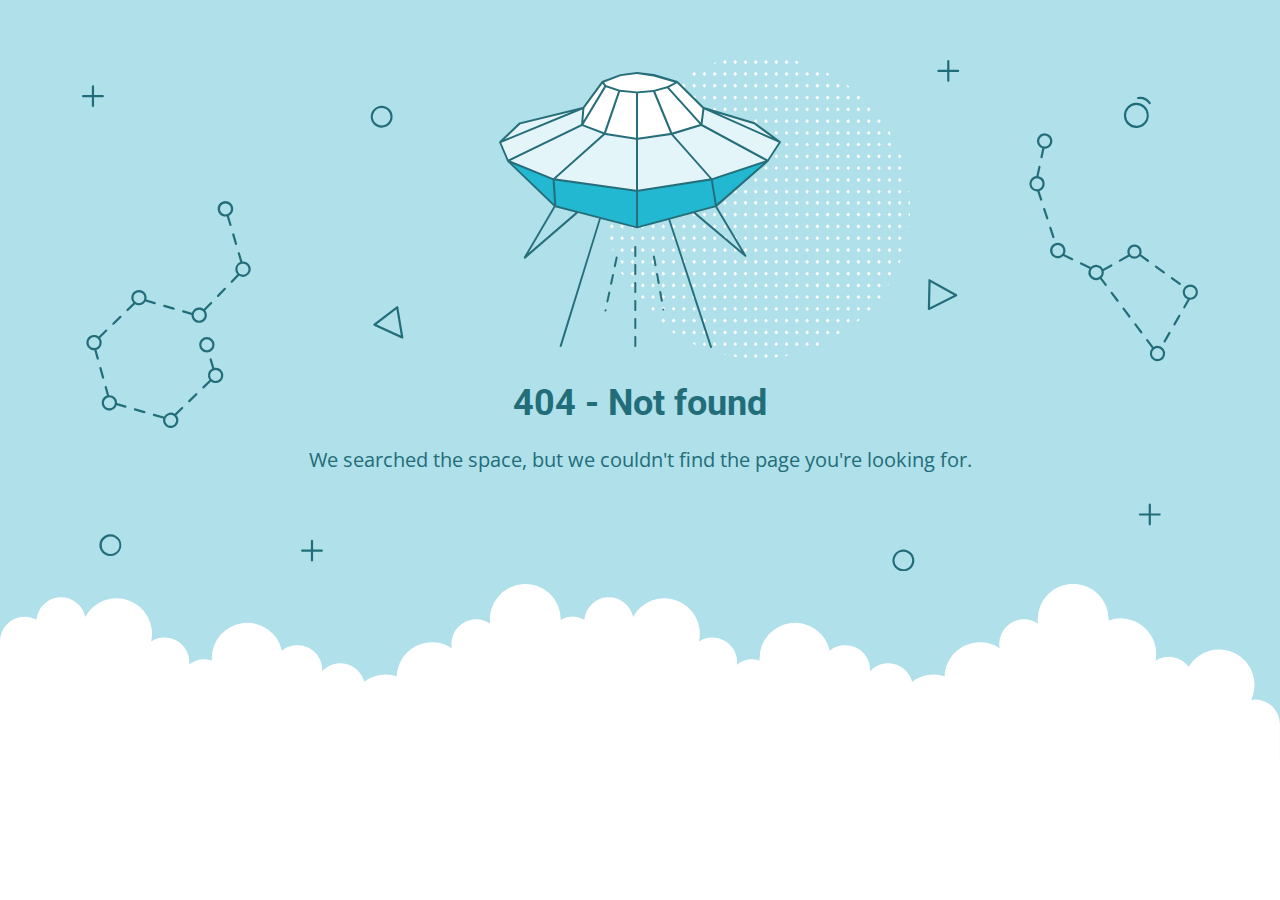
<file: assets/img/mouse-scroll.html>
<!DOCTYPE html>
<html lang="en">
<head>
    <meta charset="utf-8" />
    <meta name="viewport" content="width=device-width, initial-scale=1.0">
    <title>404 - Not found</title>
    <link href="https://fonts.googleapis.com/css?family=Open+Sans:400,700%7CRoboto:400,700" rel="stylesheet">
<style>
    * {
        box-sizing: border-box;
        -moz-box-sizing: border-box;
        -webkit-tap-highlight-color: transparent;
    }
    body {
        margin: 0;
        padding: 0;
        height: 100%;
        -webkit-text-size-adjust: 100%;
    }
    .fit-wide {
        position: relative;
        overflow: hidden;
        max-width: 1240px;
        margin: 0 auto;
        padding-top: 60px;
        padding-bottom: 60px;
        padding-left: 20px;
        padding-right: 20px;
    }
    .background-wrap { position: relative; }
    .background-wrap.cloud-blue { background-color: #b0e0e9; }
    .background-wrap.white { background-color: #fff; }
    .title { 
        position: relative; 
        text-align: center;
        margin: 20px auto 10px;
    }
    .title--regular { font-family: 'Roboto', Arial, sans-serif; }
    .title--size-large { font-size: 36px; line-height: 46px; }
    .title--size-semimedium { font-size: 20px; line-height: 28px; }
    .title--weight-normal { font-weight: 400; }
    .title--weight-bold { font-weight: 700; }
    .title--subtitle { 
        padding-bottom: 40px; 
        font-family: 'Open Sans', Arial ,sans-serif; 
        text-align: center;
    }
    .error h1,
    .error p { color: #226d7a; }
    .error--bg__cover {
        position: absolute;
        left: 0;
        right: 0;
        width: 90%;
        margin: 0 auto;
    }
    .error--shape__clouds svg {
        display: block;
    }
    .abstract-half-dot--circle {
        z-index: 0;
        position: absolute;
        left: 15em;
        right: 0;
        width: 300px;
        height: 300px;
        margin: 0 auto;
    }
    .icon-graphic {
        z-index: 1;
        position: relative;
        width: 300px;
        height: 300px;
        margin: 0 auto;
    }
    @media screen and (max-width: 767px) {
        .error--bg__cover { display: none; }
        .abstract-half-dot--circle { left: 0; }
    }
</style>
</head>
<body>
    <div id="container">
        <section class="error content background-wrap cloud-blue">
            <div class="fit-wide">
                <div class="error--bg__cover">
                    <svg id="acce7670-904f-4f8c-b867-68138c2f8c06" data-name="Layer 1" xmlns="http://www.w3.org/2000/svg" viewBox="0 0 1019 467"><title>404_bg</title><path d="M962.794,62.029a11.471,11.471,0,0,1-.656-22.923h0a11.471,11.471,0,0,1,1.327,22.9C963.24,62.023,963.017,62.029,962.794,62.029ZM962.253,41.1a9.47,9.47,0,1,0,10,8.906,9.481,9.481,0,0,0-10-8.906Z" fill="#1e6d7a"/><path d="M974.934,40.4a1,1,0,0,1-.836-.45,10.049,10.049,0,0,0-9.688-4.276A1,1,0,0,1,964.1,33.7a11.952,11.952,0,0,1,11.67,5.153,1,1,0,0,1-.834,1.549Z" fill="#1e6d7a"/><path d="M273.605,61.8a9.971,9.971,0,0,1-7.251-3.106h0a10.012,10.012,0,1,1,7.251,3.106Zm0-17.991a8,8,0,0,0-5.8,13.507h0a8,8,0,1,0,5.8-13.507Z" fill="#226d7a"/><path d="M26.007,453q-.131,0-.261,0a10.019,10.019,0,1,1,.261,0ZM26,435a8.042,8.042,0,1,0,.208,0C26.134,435,26.064,435,26,435Z" fill="#226d7a"/><path d="M750.007,467q-.13,0-.261,0a9.933,9.933,0,0,1-6.994-3.108h0a10,10,0,1,1,7.255,3.11Zm-.013-18a8,8,0,0,0-5.793,13.511h0a8,8,0,1,0,6-13.509C750.134,449,750.063,449,749.994,449Z" fill="#226d7a"/><path d="M292.416,254.312a1.013,1.013,0,0,1-.417-.09L266.634,242.6a1,1,0,0,1-.191-1.7L287.2,225a1,1,0,0,1,1.594.629l4.607,27.516a1,1,0,0,1-.986,1.165Zm-23.437-12.835,22.139,10.141L287.1,227.6Z" fill="#226d7a"/><path d="M773.316,228.33a1,1,0,0,1-1-1.022l.571-26.14a1,1,0,0,1,1.487-.851l24.356,13.607a1,1,0,0,1-.038,1.767l-24.926,12.532A1.006,1.006,0,0,1,773.316,228.33Zm1.535-25.456-.5,22.815,21.756-10.938Z" fill="#226d7a"/><path d="M136.509,150.348l-2.39-8.09a7.115,7.115,0,1,0-1.9.629l2.372,8.028a1,1,0,0,0,.959.717,1,1,0,0,0,.959-1.284ZM126,136a5,5,0,1,1,5,5A5.006,5.006,0,0,1,126,136Z" fill="#226d7a"/><path d="M137.141,159.545l2.55,8.632a1,1,0,0,0,.959.717,1.037,1.037,0,0,0,.284-.041,1,1,0,0,0,.675-1.243l-2.55-8.631a1,1,0,0,0-1.918.566Z" fill="#226d7a"/><path d="M129.751,208.226l-6.265,6.461a1,1,0,0,0,1.436,1.393l6.265-6.461a1,1,0,0,0-1.436-1.393Z" fill="#226d7a"/><path d="M92.076,230.463l7.936,2.293c0,.082-.012.162-.012.244a7,7,0,1,0,12.587-4.2l6.07-6.259a1,1,0,1,0-1.436-1.393l-6.052,6.242a6.978,6.978,0,0,0-10.8,3.386l-7.737-2.235a1,1,0,0,0-.555,1.922ZM107,228a5,5,0,1,1-5,5A5.006,5.006,0,0,1,107,228Z" fill="#226d7a"/><path d="M74.783,225.467l8.647,2.5a.989.989,0,0,0,.278.04,1,1,0,0,0,.276-1.962l-8.646-2.5a1,1,0,0,0-.555,1.922Z" fill="#226d7a"/><path d="M28.617,241.8a1,1,0,0,0,.7-.282l6.461-6.266a1,1,0,0,0-1.393-1.436l-6.461,6.266a1,1,0,0,0,.7,1.718Z" fill="#226d7a"/><path d="M19.257,291.006a1,1,0,0,0,.964-1.269L17.8,281.069a1,1,0,0,0-1.927.537l2.419,8.668A1,1,0,0,0,19.257,291.006Z" fill="#226d7a"/><path d="M13.216,264.635a6.979,6.979,0,0,0,3.394-10.8l6.242-6.052a1,1,0,1,0-1.393-1.435L15.2,252.413A7,7,0,1,0,11,265c.08,0,.158-.009.237-.012l2.219,7.95a1,1,0,0,0,1.927-.538ZM6,258a5,5,0,1,1,5,5A5.006,5.006,0,0,1,6,258Z" fill="#226d7a"/><path d="M39.924,315.537l-7.936-2.293c0-.082.012-.162.012-.244a7.008,7.008,0,0,0-7-7c-.08,0-.158.009-.237.012l-2.123-7.606a1,1,0,0,0-1.927.537l2.072,7.422a7,7,0,1,0,8.847,8.859l7.737,2.235a1.025,1.025,0,0,0,.278.039,1,1,0,0,0,.277-1.961ZM25,318a5,5,0,1,1,5-5A5.006,5.006,0,0,1,25,318Z" fill="#226d7a"/><path d="M57.217,320.532l-8.647-2.5a1,1,0,1,0-.554,1.922l8.646,2.5a1.03,1.03,0,0,0,.278.039,1,1,0,0,0,.277-1.961Z" fill="#226d7a"/><path d="M90.765,317.017,84.592,323a6.975,6.975,0,0,0-9.76,2.693.984.984,0,0,0-.323-.168l-8.646-2.5a1,1,0,0,0-.554,1.922l8.646,2.5a1,1,0,0,0,.216.031,7,7,0,1,0,11.98-3.2l6.006-5.825a1,1,0,1,0-1.392-1.435ZM81,334a5,5,0,1,1,5-5A5.006,5.006,0,0,1,81,334Z" fill="#226d7a"/><path d="M103.687,304.486l-6.461,6.266a1,1,0,0,0,1.393,1.436l6.461-6.266a1,1,0,0,0-1.393-1.436Z" fill="#226d7a"/><path d="M147,184c-.182,0-.361.014-.54.027l-2.3-7.786a1,1,0,1,0-1.918.567l2.263,7.66a6.977,6.977,0,0,0-2.643,11.269l-5.845,6.028a1,1,0,1,0,1.436,1.392L143.419,197A7,7,0,1,0,147,184Zm0,12a4.995,4.995,0,0,1-1.121-9.863,1.033,1.033,0,0,0,.155-.022c.015,0,.025-.016.04-.021A5,5,0,1,1,147,196Z" fill="#226d7a"/><path d="M52,224a7,7,0,0,0,5.984-3.386l8.153,2.356a1.025,1.025,0,0,0,.278.039,1,1,0,0,0,.276-1.961l-7.924-2.29a7,7,0,1,0-11.918,2.965l-6.006,5.824a1,1,0,1,0,1.392,1.436L48.408,223A6.952,6.952,0,0,0,52,224Zm0-12a5,5,0,1,1-5,5A5.006,5.006,0,0,1,52,212Z" fill="#226d7a"/><path d="M122,281a6.984,6.984,0,0,0-1.218.113l-2.362-8.03a1,1,0,0,0-1.919.564l2.381,8.1a6.972,6.972,0,0,0-2.492,10.427l-6.242,6.052a1,1,0,0,0,1.393,1.435l6.259-6.069A7,7,0,1,0,122,281Zm0,12a5,5,0,1,1,5-5A5.006,5.006,0,0,1,122,293Z" fill="#226d7a"/><path d="M121,260a7,7,0,1,0-7,7A7.008,7.008,0,0,0,121,260Zm-12,0a5,5,0,1,1,5,5A5.006,5.006,0,0,1,109,260Z" fill="#226d7a"/><path d="M886.983,162.773a1,1,0,0,0,.951-1.311l-2.8-8.555a1,1,0,0,0-1.9.621l2.8,8.555A1,1,0,0,0,886.983,162.773Z" fill="#226d7a"/><path d="M879.544,135.8a1,1,0,1,0-1.9.621l2.795,8.555a1,1,0,0,0,.951.69,1,1,0,0,0,.95-1.311Z" fill="#226d7a"/><path d="M904.543,181l-7.442-3.582a7.032,7.032,0,1,0-1.252,1.616l7.827,3.768a.981.981,0,0,0,.432.1,1,1,0,0,0,.435-1.9ZM891,179a5,5,0,1,1,5-5A5.006,5.006,0,0,1,891,179Z" fill="#226d7a"/><path d="M956.292,179.469a6.477,6.477,0,0,0,9.659-.268l6.739,4.9a1,1,0,1,0,1.176-1.617L967,177.492a6.5,6.5,0,1,0-11.811.4,1.064,1.064,0,0,0-.121.039l-7.852,4.4a1,1,0,0,0,.976,1.745l7.853-4.4A.985.985,0,0,0,956.292,179.469ZM961,170.5a4.5,4.5,0,1,1-4.5,4.5A4.505,4.505,0,0,1,961,170.5Z" fill="#226d7a"/><path d="M987.248,194.689a1,1,0,1,0,1.176-1.617l-7.278-5.294a1,1,0,0,0-1.176,1.618Z" fill="#226d7a"/><path d="M995.7,198.366a1,1,0,0,0-1.176,1.617l7.28,5.293a.986.986,0,0,0,.587.192,1,1,0,0,0,.588-1.809Z" fill="#226d7a"/><path d="M1002.5,232.72a1,1,0,0,0-1.366.365l-4.5,7.793a1,1,0,1,0,1.732,1l4.5-7.792A1,1,0,0,0,1002.5,232.72Z" fill="#226d7a"/><path d="M993.49,248.305a1,1,0,0,0-1.366.366l-4.5,7.793a1,1,0,0,0,1.733,1l4.5-7.793A1,1,0,0,0,993.49,248.305Z" fill="#226d7a"/><path d="M951.8,226.4a1,1,0,0,0-1.6,1.2l5.4,7.2a1,1,0,1,0,1.6-1.2Z" fill="#226d7a"/><path d="M962.6,240.8A1,1,0,0,0,961,242l5.4,7.2A1,1,0,0,0,968,248Z" fill="#226d7a"/><path d="M931.091,198.789a6.943,6.943,0,0,0,1.777-6.129l7.473-4.185a1,1,0,1,0-.977-1.745l-7.172,4.016a6.988,6.988,0,0,0-11.127-1.7.981.981,0,0,0-.3-.23l-8.11-3.9a1,1,0,1,0-.867,1.8l8.1,3.9a6.988,6.988,0,0,0,9.645,9.428L934,206a1,1,0,0,0,1.6-1.2ZM921,194a5,5,0,1,1,5,5A5.006,5.006,0,0,1,921,194Z" fill="#226d7a"/><path d="M941,212a1,1,0,0,0-1.6,1.2l5.4,7.2a1,1,0,1,0,1.6-1.2Z" fill="#226d7a"/><path d="M876.837,80.654l-1.7,7.937a1,1,0,0,0,.767,1.187,1.029,1.029,0,0,0,.211.022,1,1,0,0,0,.977-.79l1.718-8.02c.064,0,.126.01.19.01a7.013,7.013,0,1,0-2.163-.346ZM879,69a5,5,0,1,1-5,5A5.006,5.006,0,0,1,879,69Z" fill="#226d7a"/><path d="M879,113a7.012,7.012,0,0,0-5.58-6.855l1.786-8.335a1,1,0,0,0-1.955-.419L871.4,106.03A7,7,0,0,0,872,120c.091,0,.18-.01.271-.014l2.576,7.879a1,1,0,0,0,.95.69.985.985,0,0,0,.31-.05,1,1,0,0,0,.64-1.261l-2.492-7.624A7.007,7.007,0,0,0,879,113Zm-7,5a5,5,0,1,1,5-5A5.006,5.006,0,0,1,872,118Z" fill="#226d7a"/><path d="M1012,205a7,7,0,0,0-2.469,13.542l-3.9,6.75a1,1,0,1,0,1.732,1l4.227-7.314c.136.008.271.021.41.021a7,7,0,0,0,0-14Zm0,12a5,5,0,1,1,5-5A5.006,5.006,0,0,1,1012,217Z" fill="#226d7a"/><path d="M982,261a6.941,6.941,0,0,0-3.527.964L973.4,255.2a1,1,0,1,0-1.6,1.2l5.109,6.812A6.99,6.99,0,1,0,982,261Zm0,12a5,5,0,1,1,5-5A5.006,5.006,0,0,1,982,273Z" fill="#226d7a"/><path d="M19,32H11V24a1,1,0,0,0-2,0v8H1a1,1,0,0,0,0,2H9v8a1,1,0,0,0,2,0V34h8a1,1,0,0,0,0-2Z" fill="#206d7a"/><path d="M219,447h-8v-8a1,1,0,0,0-2,0v8h-8a1,1,0,0,0,0,2h8v8a1,1,0,0,0,2,0v-8h8a1,1,0,0,0,0-2Z" fill="#206d7a"/><path d="M984,414h-8v-8a1,1,0,0,0-2,0v8h-8a1,1,0,0,0,0,2h8v8a1,1,0,0,0,2,0v-8h8a1,1,0,0,0,0-2Z" fill="#206d7a"/><path d="M800,9h-8V1a1,1,0,0,0-2,0V9h-8a1,1,0,0,0,0,2h8v8a1,1,0,0,0,2,0V11h8a1,1,0,0,0,0-2Z" fill="#206d7a"/></svg>
                </div>
                <div>
                    <div class="abstract-half-dot--circle">
                        <svg id="a57f7293-9654-4013-9c82-7cad22fc3689" data-name="Layer 1" xmlns="http://www.w3.org/2000/svg" viewBox="0 0 300 298.181"><title>circle_dots</title><polygon points="145.742 133.848 147.581 131.734 145.742 129.621 143.904 131.734 145.742 133.848" fill="#fff"/><polygon points="145.742 122.041 147.581 119.928 145.742 117.814 143.904 119.928 145.742 122.041" fill="#fff"/><polygon points="145.742 110.235 147.581 108.122 145.742 106.008 143.904 108.122 145.742 110.235" fill="#fff"/><polygon points="145.742 98.429 147.581 96.316 145.742 94.202 143.904 96.316 145.742 98.429" fill="#fff"/><polygon points="145.742 86.624 147.581 84.51 145.742 82.396 143.904 84.51 145.742 86.624" fill="#fff"/><polygon points="156.015 129.621 154.177 131.734 156.015 133.848 157.854 131.734 156.015 129.621" fill="#fff"/><polygon points="156.015 117.814 154.177 119.928 156.015 122.041 157.854 119.928 156.015 117.814" fill="#fff"/><polygon points="156.015 106.008 154.177 108.122 156.015 110.235 157.854 108.122 156.015 106.008" fill="#fff"/><polygon points="156.015 94.202 154.177 96.316 156.015 98.429 157.854 96.316 156.015 94.202" fill="#fff"/><polygon points="156.015 82.396 154.177 84.51 156.015 86.624 157.854 84.51 156.015 82.396" fill="#fff"/><polygon points="166.288 129.621 164.45 131.734 166.288 133.848 168.13 131.734 166.288 129.621" fill="#fff"/><polygon points="166.288 117.814 164.45 119.928 166.288 122.041 168.13 119.928 166.288 117.814" fill="#fff"/><polygon points="166.288 106.008 164.45 108.122 166.288 110.235 168.13 108.122 166.288 106.008" fill="#fff"/><polygon points="166.288 94.202 164.45 96.316 166.288 98.429 168.13 96.316 166.288 94.202" fill="#fff"/><polygon points="168.128 84.51 166.288 82.396 164.45 84.51 166.288 86.624 168.128 84.51" fill="#fff"/><polygon points="176.563 129.621 174.724 131.734 176.563 133.848 178.401 131.734 176.563 129.621" fill="#fff"/><polygon points="176.563 117.814 174.724 119.928 176.563 122.041 178.401 119.928 176.563 117.814" fill="#fff"/><polygon points="176.563 106.008 174.724 108.122 176.563 110.235 178.401 108.122 176.563 106.008" fill="#fff"/><polygon points="176.563 94.202 174.724 96.316 176.563 98.429 178.401 96.316 176.563 94.202" fill="#fff"/><polygon points="176.563 82.396 174.724 84.51 176.563 86.624 178.401 84.51 176.563 82.396" fill="#fff"/><polygon points="186.835 129.621 184.997 131.734 186.835 133.848 188.674 131.734 186.835 129.621" fill="#fff"/><polygon points="186.835 117.814 184.997 119.928 186.835 122.041 188.674 119.928 186.835 117.814" fill="#fff"/><polygon points="186.835 106.008 184.997 108.122 186.835 110.235 188.674 108.122 186.835 106.008" fill="#fff"/><polygon points="186.835 94.202 184.997 96.316 186.835 98.429 188.674 96.316 186.835 94.202" fill="#fff"/><polygon points="186.835 82.396 184.997 84.51 186.835 86.624 188.674 84.51 186.835 82.396" fill="#fff"/><polygon points="197.11 129.621 195.268 131.734 197.11 133.848 198.948 131.734 197.11 129.621" fill="#fff"/><polygon points="197.11 117.814 195.268 119.928 197.11 122.041 198.948 119.928 197.11 117.814" fill="#fff"/><polygon points="197.11 106.008 195.268 108.122 197.11 110.235 198.948 108.122 197.11 106.008" fill="#fff"/><polygon points="197.11 94.202 195.268 96.316 197.11 98.429 198.948 96.316 197.11 94.202" fill="#fff"/><polygon points="197.11 82.396 195.27 84.51 197.11 86.624 198.948 84.51 197.11 82.396" fill="#fff"/><polygon points="207.383 129.621 205.545 131.734 207.383 133.848 209.221 131.734 207.383 129.621" fill="#fff"/><polygon points="207.383 117.814 205.545 119.928 207.383 122.041 209.221 119.928 207.383 117.814" fill="#fff"/><polygon points="207.383 106.008 205.545 108.122 207.383 110.235 209.221 108.122 207.383 106.008" fill="#fff"/><polygon points="207.383 94.202 205.545 96.316 207.383 98.429 209.221 96.316 207.383 94.202" fill="#fff"/><polygon points="207.383 82.396 205.545 84.51 207.383 86.624 209.221 84.51 207.383 82.396" fill="#fff"/><polygon points="217.656 129.621 215.817 131.734 217.656 133.848 219.497 131.734 217.656 129.621" fill="#fff"/><polygon points="217.656 117.814 215.817 119.928 217.656 122.041 219.497 119.928 217.656 117.814" fill="#fff"/><polygon points="217.656 106.008 215.817 108.122 217.656 110.235 219.497 108.122 217.656 106.008" fill="#fff"/><polygon points="217.656 94.202 215.817 96.316 217.656 98.429 219.497 96.316 217.656 94.202" fill="#fff"/><polygon points="219.496 84.51 217.656 82.396 215.817 84.51 217.656 86.624 219.496 84.51" fill="#fff"/><polygon points="227.93 129.621 226.092 131.734 227.93 133.848 229.769 131.734 227.93 129.621" fill="#fff"/><polygon points="227.93 117.814 226.092 119.928 227.93 122.041 229.769 119.928 227.93 117.814" fill="#fff"/><polygon points="227.93 106.008 226.092 108.122 227.93 110.235 229.769 108.122 227.93 106.008" fill="#fff"/><polygon points="227.93 94.202 226.092 96.316 227.93 98.429 229.769 96.316 227.93 94.202" fill="#fff"/><polygon points="227.93 82.396 226.092 84.51 227.93 86.624 229.769 84.51 227.93 82.396" fill="#fff"/><polygon points="238.203 129.621 236.365 131.734 238.203 133.848 240.042 131.734 238.203 129.621" fill="#fff"/><polygon points="238.203 117.814 236.365 119.928 238.203 122.041 240.042 119.928 238.203 117.814" fill="#fff"/><polygon points="238.203 106.008 236.365 108.122 238.203 110.235 240.042 108.122 238.203 106.008" fill="#fff"/><polygon points="238.203 94.202 236.365 96.316 238.203 98.429 240.042 96.316 238.203 94.202" fill="#fff"/><polygon points="238.203 82.396 236.365 84.51 238.203 86.624 240.042 84.51 238.203 82.396" fill="#fff"/><polygon points="248.478 133.848 250.316 131.734 248.478 129.621 246.636 131.734 248.478 133.848" fill="#fff"/><polygon points="248.478 122.041 250.316 119.928 248.478 117.814 246.636 119.928 248.478 122.041" fill="#fff"/><polygon points="248.478 110.235 250.316 108.122 248.478 106.008 246.636 108.122 248.478 110.235" fill="#fff"/><polygon points="248.478 98.429 250.316 96.316 248.478 94.202 246.636 96.316 248.478 98.429" fill="#fff"/><polygon points="246.638 84.51 248.478 86.624 250.316 84.51 248.478 82.396 246.638 84.51" fill="#fff"/><polygon points="258.751 129.621 256.912 131.734 258.751 133.848 260.589 131.734 258.751 129.621" fill="#fff"/><polygon points="258.751 117.814 256.912 119.928 258.751 122.041 260.589 119.928 258.751 117.814" fill="#fff"/><polygon points="258.751 106.008 256.912 108.122 258.751 110.235 260.589 108.122 258.751 106.008" fill="#fff"/><polygon points="258.751 94.202 256.912 96.316 258.751 98.429 260.589 96.316 258.751 94.202" fill="#fff"/><polygon points="258.751 82.396 256.912 84.51 258.751 86.624 260.589 84.51 258.751 82.396" fill="#fff"/><polygon points="269.023 129.621 267.185 131.734 269.023 133.848 270.865 131.734 269.023 129.621" fill="#fff"/><polygon points="269.023 117.814 267.185 119.928 269.023 122.041 270.865 119.928 269.023 117.814" fill="#fff"/><polygon points="269.023 106.008 267.185 108.122 269.023 110.235 270.865 108.122 269.023 106.008" fill="#fff"/><polygon points="269.023 94.202 267.185 96.316 269.023 98.429 270.865 96.316 269.023 94.202" fill="#fff"/><polygon points="270.863 84.51 269.023 82.396 267.185 84.51 269.023 86.624 270.863 84.51" fill="#fff"/><polygon points="145.742 75.064 147.581 72.95 145.742 70.837 143.904 72.95 145.742 75.064" fill="#fff"/><polygon points="145.742 63.258 147.581 61.144 145.742 59.031 143.904 61.144 145.742 63.258" fill="#fff"/><polygon points="145.742 51.452 147.581 49.338 145.742 47.225 143.904 49.338 145.742 51.452" fill="#fff"/><polygon points="145.742 39.646 147.581 37.532 145.742 35.419 143.904 37.532 145.742 39.646" fill="#fff"/><polygon points="145.742 27.84 147.581 25.726 145.742 23.612 143.904 25.726 145.742 27.84" fill="#fff"/><polygon points="147.581 13.92 145.742 11.806 143.904 13.92 145.742 16.033 147.581 13.92" fill="#fff"/><polygon points="143.904 2.114 145.742 4.227 147.581 2.114 145.742 0 143.904 2.114" fill="#fff"/><polygon points="156.015 70.837 154.177 72.95 156.015 75.064 157.854 72.95 156.015 70.837" fill="#fff"/><polygon points="156.015 59.031 154.177 61.144 156.015 63.258 157.854 61.144 156.015 59.031" fill="#fff"/><polygon points="156.015 47.225 154.177 49.338 156.015 51.452 157.854 49.338 156.015 47.225" fill="#fff"/><polygon points="156.015 35.419 154.177 37.532 156.015 39.646 157.854 37.532 156.015 35.419" fill="#fff"/><polygon points="156.015 23.612 154.177 25.726 156.015 27.84 157.854 25.726 156.015 23.612" fill="#fff"/><polygon points="156.015 11.806 154.177 13.92 156.015 16.033 157.854 13.92 156.015 11.806" fill="#fff"/><polygon points="156.015 0 154.177 2.114 156.015 4.227 157.854 2.114 156.015 0" fill="#fff"/><polygon points="166.288 70.837 164.45 72.95 166.288 75.064 168.13 72.95 166.288 70.837" fill="#fff"/><polygon points="166.288 59.031 164.45 61.144 166.288 63.258 168.13 61.144 166.288 59.031" fill="#fff"/><polygon points="166.288 47.225 164.45 49.338 166.288 51.452 168.13 49.338 166.288 47.225" fill="#fff"/><polygon points="166.288 35.419 164.45 37.532 166.288 39.646 168.13 37.532 166.288 35.419" fill="#fff"/><polygon points="166.288 23.612 164.45 25.726 166.288 27.84 168.13 25.726 166.288 23.612" fill="#fff"/><polygon points="166.288 11.806 164.45 13.92 166.288 16.033 168.13 13.92 166.288 11.806" fill="#fff"/><polygon points="166.288 0 164.45 2.114 166.288 4.227 168.13 2.114 166.288 0" fill="#fff"/><polygon points="176.563 70.837 174.724 72.95 176.563 75.064 178.401 72.95 176.563 70.837" fill="#fff"/><polygon points="176.563 59.031 174.724 61.144 176.563 63.258 178.401 61.144 176.563 59.031" fill="#fff"/><polygon points="176.563 47.225 174.724 49.338 176.563 51.452 178.401 49.338 176.563 47.225" fill="#fff"/><polygon points="176.563 35.419 174.724 37.532 176.563 39.646 178.401 37.532 176.563 35.419" fill="#fff"/><polygon points="176.563 23.612 174.724 25.726 176.563 27.84 178.401 25.726 176.563 23.612" fill="#fff"/><polygon points="176.563 11.806 174.724 13.92 176.563 16.033 178.401 13.92 176.563 11.806" fill="#fff"/><polygon points="176.563 0 174.724 2.114 176.563 4.227 178.401 2.114 176.563 0" fill="#fff"/><polygon points="186.835 70.837 184.997 72.95 186.835 75.064 188.674 72.95 186.835 70.837" fill="#fff"/><polygon points="186.835 59.031 184.997 61.144 186.835 63.258 188.674 61.144 186.835 59.031" fill="#fff"/><polygon points="186.835 47.225 184.997 49.338 186.835 51.452 188.674 49.338 186.835 47.225" fill="#fff"/><polygon points="186.835 35.419 184.997 37.532 186.835 39.646 188.674 37.532 186.835 35.419" fill="#fff"/><polygon points="186.835 23.612 184.997 25.726 186.835 27.84 188.674 25.726 186.835 23.612" fill="#fff"/><polygon points="186.835 11.806 184.997 13.92 186.835 16.033 188.674 13.92 186.835 11.806" fill="#fff"/><path d="M186.835,4.227l1.839-2.113-.31-.356c-.826-.225-1.651-.45-2.483-.661L185,2.114Z" fill="#fff"/><polygon points="197.11 70.837 195.268 72.95 197.11 75.064 198.948 72.95 197.11 70.837" fill="#fff"/><polygon points="197.11 59.031 195.268 61.144 197.11 63.258 198.948 61.144 197.11 59.031" fill="#fff"/><polygon points="197.11 47.225 195.268 49.338 197.11 51.452 198.948 49.338 197.11 47.225" fill="#fff"/><polygon points="197.11 35.419 195.268 37.532 197.11 39.646 198.948 37.532 197.11 35.419" fill="#fff"/><polygon points="197.11 23.612 195.268 25.726 197.11 27.84 198.948 25.726 197.11 23.612" fill="#fff"/><polygon points="197.11 11.806 195.268 13.92 197.11 16.033 198.948 13.92 197.11 11.806" fill="#fff"/><polygon points="207.383 70.837 205.545 72.95 207.383 75.064 209.221 72.95 207.383 70.837" fill="#fff"/><polygon points="207.383 59.031 205.545 61.144 207.383 63.258 209.221 61.144 207.383 59.031" fill="#fff"/><polygon points="207.383 47.225 205.545 49.338 207.383 51.452 209.221 49.338 207.383 47.225" fill="#fff"/><polygon points="207.383 35.419 205.545 37.532 207.383 39.646 209.221 37.532 207.383 35.419" fill="#fff"/><polygon points="207.383 23.612 205.545 25.726 207.383 27.84 209.221 25.726 207.383 23.612" fill="#fff"/><polygon points="207.383 11.806 205.545 13.92 207.383 16.033 209.221 13.92 207.383 11.806" fill="#fff"/><polygon points="217.656 70.837 215.817 72.95 217.656 75.064 219.497 72.95 217.656 70.837" fill="#fff"/><polygon points="217.656 59.031 215.817 61.144 217.656 63.258 219.497 61.144 217.656 59.031" fill="#fff"/><polygon points="217.656 47.225 215.817 49.338 217.656 51.452 219.497 49.338 217.656 47.225" fill="#fff"/><polygon points="217.656 35.419 215.817 37.532 217.656 39.646 219.497 37.532 217.656 35.419" fill="#fff"/><polygon points="217.656 23.612 215.817 25.726 217.656 27.84 219.497 25.726 217.656 23.612" fill="#fff"/><path d="M217.656,16.033l1.753-2.011c-.842-.445-1.685-.887-2.535-1.317l-1.057,1.215Z" fill="#fff"/><polygon points="227.93 70.837 226.092 72.95 227.93 75.064 229.769 72.95 227.93 70.837" fill="#fff"/><polygon points="227.93 59.031 226.092 61.144 227.93 63.258 229.769 61.144 227.93 59.031" fill="#fff"/><polygon points="227.93 47.225 226.092 49.338 227.93 51.452 229.769 49.338 227.93 47.225" fill="#fff"/><polygon points="227.93 35.419 226.092 37.532 227.93 39.646 229.769 37.532 227.93 35.419" fill="#fff"/><polygon points="227.93 23.612 226.092 25.726 227.93 27.84 229.769 25.726 227.93 23.612" fill="#fff"/><polygon points="238.203 70.837 236.365 72.95 238.203 75.064 240.042 72.95 238.203 70.837" fill="#fff"/><polygon points="238.203 59.031 236.365 61.144 238.203 63.258 240.042 61.144 238.203 59.031" fill="#fff"/><polygon points="238.203 47.225 236.365 49.338 238.203 51.452 240.042 49.338 238.203 47.225" fill="#fff"/><polygon points="238.203 35.419 236.365 37.532 238.203 39.646 240.042 37.532 238.203 35.419" fill="#fff"/><path d="M236.365,25.726,238.2,27.84l1.084-1.246c-.744-.555-1.5-1.1-2.25-1.641Z" fill="#fff"/><polygon points="248.478 75.064 250.316 72.95 248.478 70.837 246.636 72.95 248.478 75.064" fill="#fff"/><polygon points="248.478 63.258 250.316 61.144 248.478 59.031 246.636 61.144 248.478 63.258" fill="#fff"/><polygon points="250.316 49.338 248.478 47.225 246.636 49.338 248.478 51.452 250.316 49.338" fill="#fff"/><polygon points="246.636 37.532 248.478 39.646 250.316 37.532 248.478 35.419 246.636 37.532" fill="#fff"/><polygon points="258.751 70.837 256.912 72.95 258.751 75.064 260.589 72.95 258.751 70.837" fill="#fff"/><polygon points="258.751 59.031 256.912 61.144 258.751 63.258 260.589 61.144 258.751 59.031" fill="#fff"/><polygon points="258.751 47.225 256.912 49.338 258.751 51.452 260.589 49.338 258.751 47.225" fill="#fff"/><polygon points="269.023 70.837 267.185 72.95 269.023 75.064 270.865 72.95 269.023 70.837" fill="#fff"/><polygon points="269.023 59.031 267.185 61.144 269.023 63.258 270.865 61.144 269.023 59.031" fill="#fff"/><polygon points="279.445 129.621 277.607 131.734 279.445 133.848 281.284 131.734 279.445 129.621" fill="#fff"/><polygon points="279.445 117.814 277.607 119.928 279.445 122.041 281.284 119.928 279.445 117.814" fill="#fff"/><polygon points="279.445 106.008 277.607 108.122 279.445 110.235 281.284 108.122 279.445 106.008" fill="#fff"/><polygon points="279.445 94.202 277.607 96.316 279.445 98.429 281.284 96.316 279.445 94.202" fill="#fff"/><polygon points="279.445 82.396 277.607 84.51 279.445 86.624 281.284 84.51 279.445 82.396" fill="#fff"/><polygon points="289.718 129.621 287.88 131.734 289.718 133.848 291.56 131.734 289.718 129.621" fill="#fff"/><polygon points="289.718 117.814 287.88 119.928 289.718 122.041 291.56 119.928 289.718 117.814" fill="#fff"/><polygon points="289.718 106.008 287.88 108.122 289.718 110.235 291.56 108.122 289.718 106.008" fill="#fff"/><path d="M287.88,96.316l1.838,2.113,1.515-1.739c-.151-.422-.3-.846-.451-1.267L289.718,94.2Z" fill="#fff"/><path d="M299.092,130.656l-.938,1.078,1.192,1.37Q299.229,131.877,299.092,130.656Z" fill="#fff"/><path d="M279.445,75.064l1.241-1.427q-.721-1.278-1.466-2.541l-1.613,1.854Z" fill="#fff"/><polygon points="1.838 129.621 0 131.734 1.838 133.848 3.677 131.734 1.838 129.621" fill="#fff"/><polygon points="1.838 117.814 0 119.928 1.838 122.041 3.677 119.928 1.838 117.814" fill="#fff"/><path d="M1.838,110.235l1.839-2.113-1.534-1.764q-.456,1.6-.876,3.22Z" fill="#fff"/><polygon points="12.113 129.621 10.271 131.734 12.113 133.848 13.951 131.734 12.113 129.621" fill="#fff"/><polygon points="12.113 117.814 10.271 119.928 12.113 122.041 13.951 119.928 12.113 117.814" fill="#fff"/><polygon points="12.113 106.008 10.271 108.122 12.113 110.235 13.951 108.122 12.113 106.008" fill="#fff"/><polygon points="12.113 94.202 10.271 96.316 12.113 98.429 13.951 96.316 12.113 94.202" fill="#fff"/><polygon points="12.113 82.396 10.273 84.51 12.113 86.624 13.951 84.51 12.113 82.396" fill="#fff"/><polygon points="22.533 129.621 20.695 131.734 22.533 133.848 24.371 131.734 22.533 129.621" fill="#fff"/><polygon points="22.533 117.814 20.695 119.928 22.533 122.041 24.371 119.928 22.533 117.814" fill="#fff"/><polygon points="22.533 106.008 20.695 108.122 22.533 110.235 24.371 108.122 22.533 106.008" fill="#fff"/><polygon points="22.533 94.202 20.695 96.316 22.533 98.429 24.371 96.316 22.533 94.202" fill="#fff"/><polygon points="22.533 82.396 20.695 84.51 22.533 86.624 24.371 84.51 22.533 82.396" fill="#fff"/><polygon points="32.808 129.621 30.966 131.734 32.808 133.848 34.646 131.734 32.808 129.621" fill="#fff"/><polygon points="32.808 117.814 30.966 119.928 32.808 122.041 34.646 119.928 32.808 117.814" fill="#fff"/><polygon points="32.808 106.008 30.966 108.122 32.808 110.235 34.646 108.122 32.808 106.008" fill="#fff"/><polygon points="32.808 94.202 30.966 96.316 32.808 98.429 34.646 96.316 32.808 94.202" fill="#fff"/><polygon points="32.808 82.396 30.968 84.51 32.808 86.624 34.646 84.51 32.808 82.396" fill="#fff"/><polygon points="43.08 129.621 41.242 131.734 43.08 133.848 44.919 131.734 43.08 129.621" fill="#fff"/><polygon points="43.08 117.814 41.242 119.928 43.08 122.041 44.919 119.928 43.08 117.814" fill="#fff"/><polygon points="43.08 106.008 41.242 108.122 43.08 110.235 44.919 108.122 43.08 106.008" fill="#fff"/><polygon points="43.08 94.202 41.242 96.316 43.08 98.429 44.919 96.316 43.08 94.202" fill="#fff"/><polygon points="43.08 82.396 41.242 84.51 43.08 86.624 44.919 84.51 43.08 82.396" fill="#fff"/><polygon points="53.353 129.621 51.515 131.734 53.353 133.848 55.195 131.734 53.353 129.621" fill="#fff"/><polygon points="53.353 117.814 51.515 119.928 53.353 122.041 55.195 119.928 53.353 117.814" fill="#fff"/><polygon points="53.353 106.008 51.515 108.122 53.353 110.235 55.195 108.122 53.353 106.008" fill="#fff"/><polygon points="53.353 94.202 51.515 96.316 53.353 98.429 55.195 96.316 53.353 94.202" fill="#fff"/><polygon points="55.193 84.51 53.353 82.396 51.515 84.51 53.353 86.624 55.193 84.51" fill="#fff"/><polygon points="63.628 129.621 61.789 131.734 63.628 133.848 65.466 131.734 63.628 129.621" fill="#fff"/><polygon points="63.628 117.814 61.789 119.928 63.628 122.041 65.466 119.928 63.628 117.814" fill="#fff"/><polygon points="63.628 106.008 61.789 108.122 63.628 110.235 65.466 108.122 63.628 106.008" fill="#fff"/><polygon points="63.628 94.202 61.789 96.316 63.628 98.429 65.466 96.316 63.628 94.202" fill="#fff"/><polygon points="63.628 82.396 61.789 84.51 63.628 86.624 65.466 84.51 63.628 82.396" fill="#fff"/><polygon points="73.901 129.621 72.062 131.734 73.901 133.848 75.739 131.734 73.901 129.621" fill="#fff"/><polygon points="73.901 117.814 72.062 119.928 73.901 122.041 75.739 119.928 73.901 117.814" fill="#fff"/><polygon points="73.901 106.008 72.062 108.122 73.901 110.235 75.739 108.122 73.901 106.008" fill="#fff"/><polygon points="73.901 94.202 72.062 96.316 73.901 98.429 75.739 96.316 73.901 94.202" fill="#fff"/><polygon points="73.901 82.396 72.062 84.51 73.901 86.624 75.739 84.51 73.901 82.396" fill="#fff"/><polygon points="84.174 129.621 82.335 131.734 84.174 133.848 86.015 131.734 84.174 129.621" fill="#fff"/><polygon points="84.174 117.814 82.335 119.928 84.174 122.041 86.015 119.928 84.174 117.814" fill="#fff"/><polygon points="84.174 106.008 82.335 108.122 84.174 110.235 86.015 108.122 84.174 106.008" fill="#fff"/><polygon points="84.174 94.202 82.335 96.316 84.174 98.429 86.015 96.316 84.174 94.202" fill="#fff"/><polygon points="86.014 84.51 84.174 82.396 82.335 84.51 84.174 86.624 86.014 84.51" fill="#fff"/><polygon points="94.448 129.621 92.61 131.734 94.448 133.848 96.286 131.734 94.448 129.621" fill="#fff"/><polygon points="94.448 117.814 92.61 119.928 94.448 122.041 96.286 119.928 94.448 117.814" fill="#fff"/><polygon points="94.448 106.008 92.61 108.122 94.448 110.235 96.286 108.122 94.448 106.008" fill="#fff"/><polygon points="94.448 94.202 92.61 96.316 94.448 98.429 96.286 96.316 94.448 94.202" fill="#fff"/><polygon points="94.448 82.396 92.61 84.51 94.448 86.624 96.286 84.51 94.448 82.396" fill="#fff"/><polygon points="104.721 129.621 102.883 131.734 104.721 133.848 106.559 131.734 104.721 129.621" fill="#fff"/><polygon points="104.721 117.814 102.883 119.928 104.721 122.041 106.559 119.928 104.721 117.814" fill="#fff"/><polygon points="104.721 106.008 102.883 108.122 104.721 110.235 106.559 108.122 104.721 106.008" fill="#fff"/><polygon points="104.721 94.202 102.883 96.316 104.721 98.429 106.559 96.316 104.721 94.202" fill="#fff"/><polygon points="104.721 82.396 102.883 84.51 104.721 86.624 106.559 84.51 104.721 82.396" fill="#fff"/><polygon points="114.996 129.621 113.154 131.734 114.996 133.848 116.834 131.734 114.996 129.621" fill="#fff"/><polygon points="114.996 117.814 113.154 119.928 114.996 122.041 116.834 119.928 114.996 117.814" fill="#fff"/><polygon points="114.996 106.008 113.154 108.122 114.996 110.235 116.834 108.122 114.996 106.008" fill="#fff"/><polygon points="114.996 94.202 113.154 96.316 114.996 98.429 116.834 96.316 114.996 94.202" fill="#fff"/><polygon points="114.996 82.396 113.156 84.51 114.996 86.624 116.834 84.51 114.996 82.396" fill="#fff"/><polygon points="125.268 133.848 127.107 131.734 125.268 129.621 123.43 131.734 125.268 133.848" fill="#fff"/><polygon points="125.268 122.041 127.107 119.928 125.268 117.814 123.43 119.928 125.268 122.041" fill="#fff"/><polygon points="125.268 110.235 127.107 108.122 125.268 106.008 123.43 108.122 125.268 110.235" fill="#fff"/><polygon points="125.268 98.429 127.107 96.316 125.268 94.202 123.43 96.316 125.268 98.429" fill="#fff"/><polygon points="125.268 86.624 127.107 84.51 125.268 82.396 123.43 84.51 125.268 86.624" fill="#fff"/><polygon points="135.541 133.848 137.383 131.734 135.541 129.621 133.703 131.734 135.541 133.848" fill="#fff"/><polygon points="135.541 122.041 137.383 119.928 135.541 117.814 133.703 119.928 135.541 122.041" fill="#fff"/><polygon points="135.541 110.235 137.383 108.122 135.541 106.008 133.703 108.122 135.541 110.235" fill="#fff"/><polygon points="135.541 98.429 137.383 96.316 135.541 94.202 133.703 96.316 135.541 98.429" fill="#fff"/><polygon points="135.541 86.624 137.381 84.51 135.541 82.396 133.703 84.51 135.541 86.624" fill="#fff"/><polygon points="22.533 70.837 20.695 72.95 22.533 75.064 24.371 72.95 22.533 70.837" fill="#fff"/><path d="M22.533,63.258l1.838-2.114-.387-.445c-.55.779-1.1,1.559-1.634,2.349Z" fill="#fff"/><polygon points="32.808 70.837 30.966 72.95 32.808 75.064 34.646 72.95 32.808 70.837" fill="#fff"/><polygon points="32.808 59.031 30.966 61.144 32.808 63.258 34.646 61.144 32.808 59.031" fill="#fff"/><path d="M32.808,51.452l1.838-2.114-.9-1.037c-.616.7-1.222,1.416-1.825,2.132Z" fill="#fff"/><polygon points="43.08 70.837 41.242 72.95 43.08 75.064 44.919 72.95 43.08 70.837" fill="#fff"/><polygon points="43.08 59.031 41.242 61.144 43.08 63.258 44.919 61.144 43.08 59.031" fill="#fff"/><polygon points="43.08 47.225 41.242 49.338 43.08 51.452 44.919 49.338 43.08 47.225" fill="#fff"/><path d="M43.08,39.646l1.839-2.114-.342-.393q-1.016.947-2.015,1.911Z" fill="#fff"/><polygon points="53.353 70.837 51.515 72.95 53.353 75.064 55.195 72.95 53.353 70.837" fill="#fff"/><polygon points="53.353 59.031 51.515 61.144 53.353 63.258 55.195 61.144 53.353 59.031" fill="#fff"/><polygon points="53.353 47.225 51.515 49.338 53.353 51.452 55.195 49.338 53.353 47.225" fill="#fff"/><polygon points="53.353 35.419 51.515 37.532 53.353 39.646 55.195 37.532 53.353 35.419" fill="#fff"/><polygon points="63.628 70.837 61.789 72.95 63.628 75.064 65.466 72.95 63.628 70.837" fill="#fff"/><polygon points="63.628 59.031 61.789 61.144 63.628 63.258 65.466 61.144 63.628 59.031" fill="#fff"/><polygon points="63.628 47.225 61.789 49.338 63.628 51.452 65.466 49.338 63.628 47.225" fill="#fff"/><polygon points="63.628 35.419 61.789 37.532 63.628 39.646 65.466 37.532 63.628 35.419" fill="#fff"/><polygon points="63.628 23.612 61.789 25.726 63.628 27.84 65.466 25.726 63.628 23.612" fill="#fff"/><polygon points="73.901 70.837 72.062 72.95 73.901 75.064 75.739 72.95 73.901 70.837" fill="#fff"/><polygon points="73.901 59.031 72.062 61.144 73.901 63.258 75.739 61.144 73.901 59.031" fill="#fff"/><polygon points="73.901 47.225 72.062 49.338 73.901 51.452 75.739 49.338 73.901 47.225" fill="#fff"/><polygon points="73.901 35.419 72.062 37.532 73.901 39.646 75.739 37.532 73.901 35.419" fill="#fff"/><polygon points="73.901 23.612 72.062 25.726 73.901 27.84 75.739 25.726 73.901 23.612" fill="#fff"/><path d="M73.9,16.033l.476-.547c-.214.119-.429.237-.642.357Z" fill="#fff"/><polygon points="84.174 70.837 82.335 72.95 84.174 75.064 86.015 72.95 84.174 70.837" fill="#fff"/><polygon points="84.174 59.031 82.335 61.144 84.174 63.258 86.015 61.144 84.174 59.031" fill="#fff"/><polygon points="84.174 47.225 82.335 49.338 84.174 51.452 86.015 49.338 84.174 47.225" fill="#fff"/><polygon points="84.174 35.419 82.335 37.532 84.174 39.646 86.015 37.532 84.174 35.419" fill="#fff"/><polygon points="84.174 23.612 82.335 25.726 84.174 27.84 86.015 25.726 84.174 23.612" fill="#fff"/><polygon points="84.174 11.806 82.335 13.92 84.174 16.033 86.015 13.92 84.174 11.806" fill="#fff"/><polygon points="94.448 70.837 92.61 72.95 94.448 75.064 96.286 72.95 94.448 70.837" fill="#fff"/><polygon points="94.448 59.031 92.61 61.144 94.448 63.258 96.286 61.144 94.448 59.031" fill="#fff"/><polygon points="94.448 47.225 92.61 49.338 94.448 51.452 96.286 49.338 94.448 47.225" fill="#fff"/><polygon points="94.448 35.419 92.61 37.532 94.448 39.646 96.286 37.532 94.448 35.419" fill="#fff"/><polygon points="94.448 23.612 92.61 25.726 94.448 27.84 96.286 25.726 94.448 23.612" fill="#fff"/><polygon points="94.448 11.806 92.61 13.92 94.448 16.033 96.286 13.92 94.448 11.806" fill="#fff"/><polygon points="104.721 70.837 102.883 72.95 104.721 75.064 106.559 72.95 104.721 70.837" fill="#fff"/><polygon points="104.721 59.031 102.883 61.144 104.721 63.258 106.559 61.144 104.721 59.031" fill="#fff"/><polygon points="104.721 47.225 102.883 49.338 104.721 51.452 106.559 49.338 104.721 47.225" fill="#fff"/><polygon points="104.721 35.419 102.883 37.532 104.721 39.646 106.559 37.532 104.721 35.419" fill="#fff"/><polygon points="104.721 23.612 102.883 25.726 104.721 27.84 106.559 25.726 104.721 23.612" fill="#fff"/><polygon points="104.721 11.806 102.883 13.92 104.721 16.033 106.559 13.92 104.721 11.806" fill="#fff"/><path d="M104.721,4.227l1.759-2.022c-.937.266-1.868.545-2.8.828Z" fill="#fff"/><polygon points="114.996 70.837 113.154 72.95 114.996 75.064 116.834 72.95 114.996 70.837" fill="#fff"/><polygon points="114.996 59.031 113.154 61.144 114.996 63.258 116.834 61.144 114.996 59.031" fill="#fff"/><polygon points="114.996 47.225 113.154 49.338 114.996 51.452 116.834 49.338 114.996 47.225" fill="#fff"/><polygon points="114.996 35.419 113.154 37.532 114.996 39.646 116.834 37.532 114.996 35.419" fill="#fff"/><polygon points="114.996 23.612 113.154 25.726 114.996 27.84 116.834 25.726 114.996 23.612" fill="#fff"/><polygon points="114.996 11.806 113.154 13.92 114.996 16.033 116.834 13.92 114.996 11.806" fill="#fff"/><path d="M113.154,2.114,115,4.227l1.838-2.113-1.8-2.066-.1.023Z" fill="#fff"/><polygon points="125.268 75.064 127.107 72.95 125.268 70.837 123.43 72.95 125.268 75.064" fill="#fff"/><polygon points="125.268 63.258 127.107 61.144 125.268 59.031 123.43 61.144 125.268 63.258" fill="#fff"/><polygon points="125.268 51.452 127.107 49.338 125.268 47.225 123.43 49.338 125.268 51.452" fill="#fff"/><polygon points="125.268 39.646 127.107 37.532 125.268 35.419 123.43 37.532 125.268 39.646" fill="#fff"/><polygon points="125.268 27.84 127.107 25.726 125.268 23.612 123.43 25.726 125.268 27.84" fill="#fff"/><polygon points="125.268 16.033 127.107 13.92 125.268 11.806 123.43 13.92 125.268 16.033" fill="#fff"/><polygon points="127.107 2.114 125.268 0 123.43 2.114 125.268 4.227 127.107 2.114" fill="#fff"/><polygon points="135.541 75.064 137.383 72.95 135.541 70.837 133.703 72.95 135.541 75.064" fill="#fff"/><polygon points="135.541 63.258 137.383 61.144 135.541 59.031 133.703 61.144 135.541 63.258" fill="#fff"/><polygon points="135.541 51.452 137.383 49.338 135.541 47.225 133.703 49.338 135.541 51.452" fill="#fff"/><polygon points="135.541 39.646 137.383 37.532 135.541 35.419 133.703 37.532 135.541 39.646" fill="#fff"/><polygon points="135.541 27.84 137.383 25.726 135.541 23.612 133.703 25.726 135.541 27.84" fill="#fff"/><polygon points="135.541 16.033 137.383 13.92 135.541 11.806 133.703 13.92 135.541 16.033" fill="#fff"/><polygon points="137.383 2.114 135.541 0 133.703 2.114 135.541 4.227 137.383 2.114" fill="#fff"/><polygon points="145.742 286.348 147.581 284.234 145.742 282.121 143.904 284.234 145.742 286.348" fill="#fff"/><polygon points="145.742 274.542 147.581 272.428 145.742 270.315 143.904 272.428 145.742 274.542" fill="#fff"/><polygon points="145.742 262.736 147.581 260.622 145.742 258.509 143.904 260.622 145.742 262.736" fill="#fff"/><polygon points="145.742 250.929 147.581 248.815 145.742 246.702 143.904 248.815 145.742 250.929" fill="#fff"/><polygon points="145.742 239.123 147.581 237.01 145.742 234.896 143.904 237.01 145.742 239.123" fill="#fff"/><polygon points="154.177 284.234 156.015 286.348 157.854 284.234 156.015 282.121 154.177 284.234" fill="#fff"/><polygon points="156.015 270.315 154.177 272.428 156.015 274.542 157.854 272.428 156.015 270.315" fill="#fff"/><polygon points="156.015 258.509 154.177 260.622 156.015 262.736 157.854 260.622 156.015 258.509" fill="#fff"/><polygon points="156.015 246.702 154.177 248.815 156.015 250.929 157.854 248.815 156.015 246.702" fill="#fff"/><polygon points="156.015 234.896 154.177 237.01 156.015 239.123 157.854 237.01 156.015 234.896" fill="#fff"/><polygon points="164.45 284.234 166.288 286.348 168.13 284.234 166.288 282.121 164.45 284.234" fill="#fff"/><polygon points="166.288 270.315 164.45 272.428 166.288 274.542 168.13 272.428 166.288 270.315" fill="#fff"/><polygon points="166.288 258.509 164.45 260.622 166.288 262.736 168.13 260.622 166.288 258.509" fill="#fff"/><polygon points="166.288 246.702 164.45 248.815 166.288 250.929 168.13 248.815 166.288 246.702" fill="#fff"/><polygon points="166.288 234.896 164.45 237.01 166.288 239.123 168.13 237.01 166.288 234.896" fill="#fff"/><polygon points="174.724 284.234 176.563 286.348 178.401 284.234 176.563 282.121 174.724 284.234" fill="#fff"/><polygon points="176.563 270.315 174.724 272.428 176.563 274.542 178.401 272.428 176.563 270.315" fill="#fff"/><polygon points="176.563 258.509 174.724 260.622 176.563 262.736 178.401 260.622 176.563 258.509" fill="#fff"/><polygon points="176.563 246.702 174.724 248.815 176.563 250.929 178.401 248.815 176.563 246.702" fill="#fff"/><polygon points="176.563 234.896 174.724 237.01 176.563 239.123 178.401 237.01 176.563 234.896" fill="#fff"/><polygon points="184.997 284.234 186.835 286.348 188.674 284.234 186.835 282.121 184.997 284.234" fill="#fff"/><polygon points="186.835 270.315 184.997 272.428 186.835 274.542 188.674 272.428 186.835 270.315" fill="#fff"/><polygon points="186.835 258.509 184.997 260.622 186.835 262.736 188.674 260.622 186.835 258.509" fill="#fff"/><polygon points="186.835 246.702 184.997 248.815 186.835 250.929 188.674 248.815 186.835 246.702" fill="#fff"/><polygon points="186.835 234.896 184.997 237.01 186.835 239.123 188.674 237.01 186.835 234.896" fill="#fff"/><polygon points="195.268 284.234 197.11 286.348 198.948 284.234 197.11 282.121 195.268 284.234" fill="#fff"/><polygon points="197.11 270.315 195.268 272.428 197.11 274.542 198.948 272.428 197.11 270.315" fill="#fff"/><polygon points="197.11 258.509 195.268 260.622 197.11 262.736 198.948 260.622 197.11 258.509" fill="#fff"/><polygon points="197.11 246.702 195.268 248.815 197.11 250.929 198.948 248.815 197.11 246.702" fill="#fff"/><polygon points="197.11 234.896 195.268 237.01 197.11 239.123 198.948 237.01 197.11 234.896" fill="#fff"/><polygon points="205.545 284.234 207.383 286.348 209.221 284.234 207.383 282.121 205.545 284.234" fill="#fff"/><polygon points="207.383 270.315 205.545 272.428 207.383 274.542 209.221 272.428 207.383 270.315" fill="#fff"/><polygon points="207.383 258.509 205.545 260.622 207.383 262.736 209.221 260.622 207.383 258.509" fill="#fff"/><polygon points="207.383 246.702 205.545 248.815 207.383 250.929 209.221 248.815 207.383 246.702" fill="#fff"/><polygon points="207.383 234.896 205.545 237.01 207.383 239.123 209.221 237.01 207.383 234.896" fill="#fff"/><polygon points="215.817 272.428 217.656 274.542 219.497 272.428 217.656 270.315 215.817 272.428" fill="#fff"/><polygon points="217.656 258.509 215.817 260.622 217.656 262.736 219.497 260.622 217.656 258.509" fill="#fff"/><polygon points="217.656 246.702 215.817 248.815 217.656 250.929 219.497 248.815 217.656 246.702" fill="#fff"/><polygon points="217.656 234.896 215.817 237.01 217.656 239.123 219.497 237.01 217.656 234.896" fill="#fff"/><polygon points="226.092 272.428 227.93 274.542 229.769 272.428 227.93 270.315 226.092 272.428" fill="#fff"/><polygon points="227.93 258.509 226.092 260.622 227.93 262.736 229.769 260.622 227.93 258.509" fill="#fff"/><polygon points="227.93 246.702 226.092 248.815 227.93 250.929 229.769 248.815 227.93 246.702" fill="#fff"/><polygon points="227.93 234.896 226.092 237.01 227.93 239.123 229.769 237.01 227.93 234.896" fill="#fff"/><polygon points="236.365 260.622 238.203 262.736 240.042 260.622 238.203 258.509 236.365 260.622" fill="#fff"/><polygon points="238.203 246.702 236.365 248.815 238.203 250.929 240.042 248.815 238.203 246.702" fill="#fff"/><polygon points="238.203 234.896 236.365 237.01 238.203 239.123 240.042 237.01 238.203 234.896" fill="#fff"/><path d="M248.478,258.509l-1.842,2.113.929,1.067c.7-.6,1.391-1.22,2.081-1.837Z" fill="#fff"/><polygon points="248.478 250.929 250.316 248.815 248.478 246.702 246.636 248.815 248.478 250.929" fill="#fff"/><polygon points="248.478 239.123 250.316 237.01 248.478 234.896 246.636 237.01 248.478 239.123" fill="#fff"/><polygon points="260.589 248.815 258.751 246.702 256.912 248.815 258.751 250.929 260.589 248.815" fill="#fff"/><polygon points="256.912 237.01 258.751 239.123 260.589 237.01 258.751 234.896 256.912 237.01" fill="#fff"/><path d="M269.023,234.9l-1.838,2.114,1.766,2.03q.864-1.126,1.707-2.268Z" fill="#fff"/><polygon points="145.742 227.565 147.581 225.451 145.742 223.337 143.904 225.451 145.742 227.565" fill="#fff"/><polygon points="145.742 215.759 147.581 213.645 145.742 211.531 143.904 213.645 145.742 215.759" fill="#fff"/><polygon points="145.742 203.952 147.581 201.838 145.742 199.725 143.904 201.838 145.742 203.952" fill="#fff"/><polygon points="145.742 192.146 147.581 190.032 145.742 187.919 143.904 190.032 145.742 192.146" fill="#fff"/><polygon points="145.742 180.34 147.581 178.226 145.742 176.113 143.904 178.226 145.742 180.34" fill="#fff"/><polygon points="145.742 168.534 147.581 166.42 145.742 164.307 143.904 166.42 145.742 168.534" fill="#fff"/><polygon points="145.742 156.727 147.581 154.614 145.742 152.5 143.904 154.614 145.742 156.727" fill="#fff"/><polygon points="145.742 144.921 147.581 142.808 145.742 140.694 143.904 142.808 145.742 144.921" fill="#fff"/><polygon points="156.015 223.337 154.177 225.451 156.015 227.565 157.854 225.451 156.015 223.337" fill="#fff"/><polygon points="156.015 211.531 154.177 213.645 156.015 215.759 157.854 213.645 156.015 211.531" fill="#fff"/><polygon points="156.015 199.725 154.177 201.838 156.015 203.952 157.854 201.838 156.015 199.725" fill="#fff"/><polygon points="156.015 187.919 154.177 190.032 156.015 192.146 157.854 190.032 156.015 187.919" fill="#fff"/><polygon points="156.015 176.113 154.177 178.226 156.015 180.34 157.854 178.226 156.015 176.113" fill="#fff"/><polygon points="156.015 164.307 154.177 166.42 156.015 168.534 157.854 166.42 156.015 164.307" fill="#fff"/><polygon points="156.015 152.5 154.177 154.614 156.015 156.727 157.854 154.614 156.015 152.5" fill="#fff"/><polygon points="156.015 140.694 154.177 142.808 156.015 144.921 157.854 142.808 156.015 140.694" fill="#fff"/><polygon points="168.128 225.451 166.288 223.337 164.45 225.451 166.288 227.565 168.128 225.451" fill="#fff"/><polygon points="166.288 211.531 164.45 213.645 166.288 215.759 168.13 213.645 166.288 211.531" fill="#fff"/><polygon points="166.288 199.725 164.45 201.838 166.288 203.952 168.13 201.838 166.288 199.725" fill="#fff"/><polygon points="166.288 187.919 164.45 190.032 166.288 192.146 168.13 190.032 166.288 187.919" fill="#fff"/><polygon points="166.288 176.113 164.45 178.226 166.288 180.34 168.13 178.226 166.288 176.113" fill="#fff"/><polygon points="166.288 164.307 164.45 166.42 166.288 168.534 168.13 166.42 166.288 164.307" fill="#fff"/><polygon points="166.288 152.5 164.45 154.614 166.288 156.727 168.13 154.614 166.288 152.5" fill="#fff"/><polygon points="166.288 140.694 164.45 142.808 166.288 144.921 168.13 142.808 166.288 140.694" fill="#fff"/><polygon points="176.563 223.337 174.724 225.451 176.563 227.565 178.401 225.451 176.563 223.337" fill="#fff"/><polygon points="176.563 211.531 174.724 213.645 176.563 215.759 178.401 213.645 176.563 211.531" fill="#fff"/><polygon points="176.563 199.725 174.724 201.838 176.563 203.952 178.401 201.838 176.563 199.725" fill="#fff"/><polygon points="176.563 187.919 174.724 190.032 176.563 192.146 178.401 190.032 176.563 187.919" fill="#fff"/><polygon points="176.563 176.113 174.724 178.226 176.563 180.34 178.401 178.226 176.563 176.113" fill="#fff"/><polygon points="176.563 164.307 174.724 166.42 176.563 168.534 178.401 166.42 176.563 164.307" fill="#fff"/><polygon points="176.563 152.5 174.724 154.614 176.563 156.727 178.401 154.614 176.563 152.5" fill="#fff"/><polygon points="176.563 140.694 174.724 142.808 176.563 144.921 178.401 142.808 176.563 140.694" fill="#fff"/><polygon points="186.835 223.337 184.997 225.451 186.835 227.565 188.674 225.451 186.835 223.337" fill="#fff"/><polygon points="186.835 211.531 184.997 213.645 186.835 215.759 188.674 213.645 186.835 211.531" fill="#fff"/><polygon points="186.835 199.725 184.997 201.838 186.835 203.952 188.674 201.838 186.835 199.725" fill="#fff"/><polygon points="186.835 187.919 184.997 190.032 186.835 192.146 188.674 190.032 186.835 187.919" fill="#fff"/><polygon points="186.835 176.113 184.997 178.226 186.835 180.34 188.674 178.226 186.835 176.113" fill="#fff"/><polygon points="186.835 164.307 184.997 166.42 186.835 168.534 188.674 166.42 186.835 164.307" fill="#fff"/><polygon points="186.835 152.5 184.997 154.614 186.835 156.727 188.674 154.614 186.835 152.5" fill="#fff"/><polygon points="186.835 140.694 184.997 142.808 186.835 144.921 188.674 142.808 186.835 140.694" fill="#fff"/><polygon points="197.11 223.337 195.27 225.451 197.11 227.565 198.948 225.451 197.11 223.337" fill="#fff"/><polygon points="197.11 211.531 195.268 213.645 197.11 215.759 198.948 213.645 197.11 211.531" fill="#fff"/><polygon points="197.11 199.725 195.268 201.838 197.11 203.952 198.948 201.838 197.11 199.725" fill="#fff"/><polygon points="197.11 187.919 195.268 190.032 197.11 192.146 198.948 190.032 197.11 187.919" fill="#fff"/><polygon points="197.11 176.113 195.268 178.226 197.11 180.34 198.948 178.226 197.11 176.113" fill="#fff"/><polygon points="197.11 164.307 195.268 166.42 197.11 168.534 198.948 166.42 197.11 164.307" fill="#fff"/><polygon points="197.11 152.5 195.268 154.614 197.11 156.727 198.948 154.614 197.11 152.5" fill="#fff"/><polygon points="197.11 140.694 195.268 142.808 197.11 144.921 198.948 142.808 197.11 140.694" fill="#fff"/><polygon points="207.383 223.337 205.545 225.451 207.383 227.565 209.221 225.451 207.383 223.337" fill="#fff"/><polygon points="207.383 211.531 205.545 213.645 207.383 215.759 209.221 213.645 207.383 211.531" fill="#fff"/><polygon points="207.383 199.725 205.545 201.838 207.383 203.952 209.221 201.838 207.383 199.725" fill="#fff"/><polygon points="207.383 187.919 205.545 190.032 207.383 192.146 209.221 190.032 207.383 187.919" fill="#fff"/><polygon points="207.383 176.113 205.545 178.226 207.383 180.34 209.221 178.226 207.383 176.113" fill="#fff"/><polygon points="207.383 164.307 205.545 166.42 207.383 168.534 209.221 166.42 207.383 164.307" fill="#fff"/><polygon points="207.383 152.5 205.545 154.614 207.383 156.727 209.221 154.614 207.383 152.5" fill="#fff"/><polygon points="207.383 140.694 205.545 142.808 207.383 144.921 209.221 142.808 207.383 140.694" fill="#fff"/><polygon points="219.496 225.451 217.656 223.337 215.817 225.451 217.656 227.565 219.496 225.451" fill="#fff"/><polygon points="217.656 211.531 215.817 213.645 217.656 215.759 219.497 213.645 217.656 211.531" fill="#fff"/><polygon points="217.656 199.725 215.817 201.838 217.656 203.952 219.497 201.838 217.656 199.725" fill="#fff"/><polygon points="217.656 187.919 215.817 190.032 217.656 192.146 219.497 190.032 217.656 187.919" fill="#fff"/><polygon points="217.656 176.113 215.817 178.226 217.656 180.34 219.497 178.226 217.656 176.113" fill="#fff"/><polygon points="217.656 164.307 215.817 166.42 217.656 168.534 219.497 166.42 217.656 164.307" fill="#fff"/><polygon points="217.656 152.5 215.817 154.614 217.656 156.727 219.497 154.614 217.656 152.5" fill="#fff"/><polygon points="217.656 140.694 215.817 142.808 217.656 144.921 219.497 142.808 217.656 140.694" fill="#fff"/><polygon points="227.93 223.337 226.092 225.451 227.93 227.565 229.769 225.451 227.93 223.337" fill="#fff"/><polygon points="227.93 211.531 226.092 213.645 227.93 215.759 229.769 213.645 227.93 211.531" fill="#fff"/><polygon points="227.93 199.725 226.092 201.838 227.93 203.952 229.769 201.838 227.93 199.725" fill="#fff"/><polygon points="227.93 187.919 226.092 190.032 227.93 192.146 229.769 190.032 227.93 187.919" fill="#fff"/><polygon points="227.93 176.113 226.092 178.226 227.93 180.34 229.769 178.226 227.93 176.113" fill="#fff"/><polygon points="227.93 164.307 226.092 166.42 227.93 168.534 229.769 166.42 227.93 164.307" fill="#fff"/><polygon points="227.93 152.5 226.092 154.614 227.93 156.727 229.769 154.614 227.93 152.5" fill="#fff"/><polygon points="227.93 140.694 226.092 142.808 227.93 144.921 229.769 142.808 227.93 140.694" fill="#fff"/><polygon points="238.203 223.337 236.365 225.451 238.203 227.565 240.042 225.451 238.203 223.337" fill="#fff"/><polygon points="238.203 211.531 236.365 213.645 238.203 215.759 240.042 213.645 238.203 211.531" fill="#fff"/><polygon points="238.203 199.725 236.365 201.838 238.203 203.952 240.042 201.838 238.203 199.725" fill="#fff"/><polygon points="238.203 187.919 236.365 190.032 238.203 192.146 240.042 190.032 238.203 187.919" fill="#fff"/><polygon points="238.203 176.113 236.365 178.226 238.203 180.34 240.042 178.226 238.203 176.113" fill="#fff"/><polygon points="238.203 164.307 236.365 166.42 238.203 168.534 240.042 166.42 238.203 164.307" fill="#fff"/><polygon points="238.203 152.5 236.365 154.614 238.203 156.727 240.042 154.614 238.203 152.5" fill="#fff"/><polygon points="238.203 140.694 236.365 142.808 238.203 144.921 240.042 142.808 238.203 140.694" fill="#fff"/><polygon points="246.638 225.451 248.478 227.565 250.316 225.451 248.478 223.337 246.638 225.451" fill="#fff"/><polygon points="248.478 215.759 250.316 213.645 248.478 211.531 246.636 213.645 248.478 215.759" fill="#fff"/><polygon points="248.478 203.952 250.316 201.838 248.478 199.725 246.636 201.838 248.478 203.952" fill="#fff"/><polygon points="248.478 192.146 250.316 190.032 248.478 187.919 246.636 190.032 248.478 192.146" fill="#fff"/><polygon points="248.478 180.34 250.316 178.226 248.478 176.113 246.636 178.226 248.478 180.34" fill="#fff"/><polygon points="248.478 168.534 250.316 166.42 248.478 164.307 246.636 166.42 248.478 168.534" fill="#fff"/><polygon points="248.478 156.727 250.316 154.614 248.478 152.5 246.636 154.614 248.478 156.727" fill="#fff"/><polygon points="248.478 144.921 250.316 142.808 248.478 140.694 246.636 142.808 248.478 144.921" fill="#fff"/><polygon points="258.751 223.337 256.912 225.451 258.751 227.565 260.589 225.451 258.751 223.337" fill="#fff"/><polygon points="258.751 211.531 256.912 213.645 258.751 215.759 260.589 213.645 258.751 211.531" fill="#fff"/><polygon points="258.751 199.725 256.912 201.838 258.751 203.952 260.589 201.838 258.751 199.725" fill="#fff"/><polygon points="258.751 187.919 256.912 190.032 258.751 192.146 260.589 190.032 258.751 187.919" fill="#fff"/><polygon points="258.751 176.113 256.912 178.226 258.751 180.34 260.589 178.226 258.751 176.113" fill="#fff"/><polygon points="258.751 164.307 256.912 166.42 258.751 168.534 260.589 166.42 258.751 164.307" fill="#fff"/><polygon points="258.751 152.5 256.912 154.614 258.751 156.727 260.589 154.614 258.751 152.5" fill="#fff"/><polygon points="258.751 140.694 256.912 142.808 258.751 144.921 260.589 142.808 258.751 140.694" fill="#fff"/><polygon points="267.185 225.451 269.023 227.565 270.863 225.451 269.023 223.337 267.185 225.451" fill="#fff"/><polygon points="269.023 211.531 267.185 213.645 269.023 215.759 270.865 213.645 269.023 211.531" fill="#fff"/><polygon points="269.023 199.725 267.185 201.838 269.023 203.952 270.865 201.838 269.023 199.725" fill="#fff"/><polygon points="269.023 187.919 267.185 190.032 269.023 192.146 270.865 190.032 269.023 187.919" fill="#fff"/><polygon points="269.023 176.113 267.185 178.226 269.023 180.34 270.865 178.226 269.023 176.113" fill="#fff"/><polygon points="269.023 164.307 267.185 166.42 269.023 168.534 270.865 166.42 269.023 164.307" fill="#fff"/><polygon points="269.023 152.5 267.185 154.614 269.023 156.727 270.865 154.614 269.023 152.5" fill="#fff"/><polygon points="269.023 140.694 267.185 142.808 269.023 144.921 270.865 142.808 269.023 140.694" fill="#fff"/><path d="M279.445,223.337l-1.838,2.114.384.442c.508-.83,1-1.669,1.5-2.51Z" fill="#fff"/><polygon points="277.607 213.645 279.445 215.759 281.284 213.645 279.445 211.531 277.607 213.645" fill="#fff"/><polygon points="279.445 199.725 277.607 201.838 279.445 203.952 281.284 201.838 279.445 199.725" fill="#fff"/><polygon points="279.445 187.919 277.607 190.032 279.445 192.146 281.284 190.032 279.445 187.919" fill="#fff"/><polygon points="279.445 176.113 277.607 178.226 279.445 180.34 281.284 178.226 279.445 176.113" fill="#fff"/><polygon points="279.445 164.307 277.607 166.42 279.445 168.534 281.284 166.42 279.445 164.307" fill="#fff"/><polygon points="279.445 152.5 277.607 154.614 279.445 156.727 281.284 154.614 279.445 152.5" fill="#fff"/><polygon points="279.445 140.694 277.607 142.808 279.445 144.921 281.284 142.808 279.445 140.694" fill="#fff"/><path d="M289.718,199.725l-1.838,2.113,1.385,1.593c.389-.969.764-1.946,1.134-2.925Z" fill="#fff"/><polygon points="287.88 190.032 289.718 192.146 291.56 190.032 289.718 187.919 287.88 190.032" fill="#fff"/><polygon points="289.718 176.113 287.88 178.226 289.718 180.34 291.56 178.226 289.718 176.113" fill="#fff"/><polygon points="289.718 164.307 287.88 166.42 289.718 168.534 291.56 166.42 289.718 164.307" fill="#fff"/><polygon points="289.718 152.5 287.88 154.614 289.718 156.727 291.56 154.614 289.718 152.5" fill="#fff"/><polygon points="289.718 140.694 287.88 142.808 289.718 144.921 291.56 142.808 289.718 140.694" fill="#fff"/><path d="M298.154,166.42l.6.691c.07-.534.131-1.071.195-1.606Z" fill="#fff"/><path d="M298.154,154.614l1.6,1.843q.114-1.94.18-3.893Z" fill="#fff"/><path d="M298.154,142.808l1.839,2.113.007-.008q-.035-2.051-.122-4.087Z" fill="#fff"/><path d="M2.024,188.133c.267.952.547,1.9.832,2.843l.821-.944Z" fill="#fff"/><polygon points="3.677 178.226 1.838 176.113 0 178.226 1.838 180.34 3.677 178.226" fill="#fff"/><polygon points="0 166.42 1.838 168.534 3.677 166.42 1.838 164.307 0 166.42" fill="#fff"/><polygon points="1.838 152.5 0 154.614 1.838 156.727 3.677 154.614 1.838 152.5" fill="#fff"/><polygon points="1.838 140.694 0 142.808 1.838 144.921 3.677 142.808 1.838 140.694" fill="#fff"/><path d="M12.113,211.531l-.883,1.014c.434.9.882,1.8,1.334,2.7l1.387-1.595Z" fill="#fff"/><polygon points="10.271 201.838 12.113 203.952 13.951 201.838 12.113 199.725 10.271 201.838" fill="#fff"/><polygon points="12.113 187.919 10.271 190.032 12.113 192.146 13.951 190.032 12.113 187.919" fill="#fff"/><polygon points="12.113 176.113 10.271 178.226 12.113 180.34 13.951 178.226 12.113 176.113" fill="#fff"/><polygon points="12.113 164.307 10.271 166.42 12.113 168.534 13.951 166.42 12.113 164.307" fill="#fff"/><polygon points="12.113 152.5 10.271 154.614 12.113 156.727 13.951 154.614 12.113 152.5" fill="#fff"/><polygon points="12.113 140.694 10.271 142.808 12.113 144.921 13.951 142.808 12.113 140.694" fill="#fff"/><polygon points="30.966 237.01 32.808 239.123 34.646 237.01 32.808 234.896 30.966 237.01" fill="#fff"/><polygon points="44.919 248.815 43.08 246.702 41.242 248.815 43.08 250.929 44.919 248.815" fill="#fff"/><polygon points="41.242 237.01 43.08 239.123 44.919 237.01 43.08 234.896 41.242 237.01" fill="#fff"/><polygon points="51.515 260.622 53.353 262.736 55.195 260.622 53.353 258.509 51.515 260.622" fill="#fff"/><polygon points="53.353 246.702 51.515 248.815 53.353 250.929 55.195 248.815 53.353 246.702" fill="#fff"/><polygon points="53.353 234.896 51.515 237.01 53.353 239.123 55.195 237.01 53.353 234.896" fill="#fff"/><path d="M63.628,270.315l-1.4,1.609q1.152.791,2.32,1.56l.918-1.056Z" fill="#fff"/><polygon points="61.789 260.622 63.628 262.736 65.466 260.622 63.628 258.509 61.789 260.622" fill="#fff"/><polygon points="63.628 246.702 61.789 248.815 63.628 250.929 65.466 248.815 63.628 246.702" fill="#fff"/><polygon points="63.628 234.896 61.789 237.01 63.628 239.123 65.466 237.01 63.628 234.896" fill="#fff"/><polygon points="72.062 272.428 73.901 274.542 75.739 272.428 73.901 270.315 72.062 272.428" fill="#fff"/><polygon points="73.901 258.509 72.062 260.622 73.901 262.736 75.739 260.622 73.901 258.509" fill="#fff"/><polygon points="73.901 246.702 72.062 248.815 73.901 250.929 75.739 248.815 73.901 246.702" fill="#fff"/><polygon points="73.901 234.896 72.062 237.01 73.901 239.123 75.739 237.01 73.901 234.896" fill="#fff"/><path d="M84.174,282.121l-1.428,1.641q1.3.621,2.62,1.217l.649-.745Z" fill="#fff"/><polygon points="82.335 272.428 84.174 274.542 86.015 272.428 84.174 270.315 82.335 272.428" fill="#fff"/><polygon points="84.174 258.509 82.335 260.622 84.174 262.736 86.015 260.622 84.174 258.509" fill="#fff"/><polygon points="84.174 246.702 82.335 248.815 84.174 250.929 86.015 248.815 84.174 246.702" fill="#fff"/><polygon points="84.174 234.896 82.335 237.01 84.174 239.123 86.015 237.01 84.174 234.896" fill="#fff"/><polygon points="92.61 284.234 94.448 286.348 96.286 284.234 94.448 282.121 92.61 284.234" fill="#fff"/><polygon points="94.448 270.315 92.61 272.428 94.448 274.542 96.286 272.428 94.448 270.315" fill="#fff"/><polygon points="94.448 258.509 92.61 260.622 94.448 262.736 96.286 260.622 94.448 258.509" fill="#fff"/><polygon points="94.448 246.702 92.61 248.815 94.448 250.929 96.286 248.815 94.448 246.702" fill="#fff"/><polygon points="94.448 234.896 92.61 237.01 94.448 239.123 96.286 237.01 94.448 234.896" fill="#fff"/><polygon points="102.883 284.234 104.721 286.348 106.559 284.234 104.721 282.121 102.883 284.234" fill="#fff"/><polygon points="104.721 270.315 102.883 272.428 104.721 274.542 106.559 272.428 104.721 270.315" fill="#fff"/><polygon points="104.721 258.509 102.883 260.622 104.721 262.736 106.559 260.622 104.721 258.509" fill="#fff"/><polygon points="104.721 246.702 102.883 248.815 104.721 250.929 106.559 248.815 104.721 246.702" fill="#fff"/><polygon points="104.721 234.896 102.883 237.01 104.721 239.123 106.559 237.01 104.721 234.896" fill="#fff"/><polygon points="113.154 284.234 114.996 286.348 116.834 284.234 114.996 282.121 113.154 284.234" fill="#fff"/><polygon points="114.996 270.315 113.154 272.428 114.996 274.542 116.834 272.428 114.996 270.315" fill="#fff"/><polygon points="114.996 258.509 113.154 260.622 114.996 262.736 116.834 260.622 114.996 258.509" fill="#fff"/><polygon points="114.996 246.702 113.154 248.815 114.996 250.929 116.834 248.815 114.996 246.702" fill="#fff"/><polygon points="114.996 234.896 113.154 237.01 114.996 239.123 116.834 237.01 114.996 234.896" fill="#fff"/><polygon points="125.268 286.348 127.107 284.234 125.268 282.121 123.43 284.234 125.268 286.348" fill="#fff"/><polygon points="125.268 274.542 127.107 272.428 125.268 270.315 123.43 272.428 125.268 274.542" fill="#fff"/><polygon points="125.268 262.736 127.107 260.622 125.268 258.509 123.43 260.622 125.268 262.736" fill="#fff"/><polygon points="125.268 250.929 127.107 248.815 125.268 246.702 123.43 248.815 125.268 250.929" fill="#fff"/><polygon points="125.268 239.123 127.107 237.01 125.268 234.896 123.43 237.01 125.268 239.123" fill="#fff"/><polygon points="135.541 286.348 137.383 284.234 135.541 282.121 133.703 284.234 135.541 286.348" fill="#fff"/><polygon points="135.541 274.542 137.383 272.428 135.541 270.315 133.703 272.428 135.541 274.542" fill="#fff"/><polygon points="135.541 262.736 137.383 260.622 135.541 258.509 133.703 260.622 135.541 262.736" fill="#fff"/><polygon points="135.541 250.929 137.383 248.815 135.541 246.702 133.703 248.815 135.541 250.929" fill="#fff"/><polygon points="135.541 239.123 137.383 237.01 135.541 234.896 133.703 237.01 135.541 239.123" fill="#fff"/><polygon points="20.695 225.451 22.533 227.565 24.371 225.451 22.533 223.337 20.695 225.451" fill="#fff"/><polygon points="22.533 211.531 20.695 213.645 22.533 215.759 24.371 213.645 22.533 211.531" fill="#fff"/><polygon points="22.533 199.725 20.695 201.838 22.533 203.952 24.371 201.838 22.533 199.725" fill="#fff"/><polygon points="22.533 187.919 20.695 190.032 22.533 192.146 24.371 190.032 22.533 187.919" fill="#fff"/><polygon points="22.533 176.113 20.695 178.226 22.533 180.34 24.371 178.226 22.533 176.113" fill="#fff"/><polygon points="22.533 164.307 20.695 166.42 22.533 168.534 24.371 166.42 22.533 164.307" fill="#fff"/><polygon points="22.533 152.5 20.695 154.614 22.533 156.727 24.371 154.614 22.533 152.5" fill="#fff"/><polygon points="22.533 140.694 20.695 142.808 22.533 144.921 24.371 142.808 22.533 140.694" fill="#fff"/><polygon points="32.808 223.337 30.968 225.451 32.808 227.565 34.646 225.451 32.808 223.337" fill="#fff"/><polygon points="32.808 211.531 30.966 213.645 32.808 215.759 34.646 213.645 32.808 211.531" fill="#fff"/><polygon points="32.808 199.725 30.966 201.838 32.808 203.952 34.646 201.838 32.808 199.725" fill="#fff"/><polygon points="32.808 187.919 30.966 190.032 32.808 192.146 34.646 190.032 32.808 187.919" fill="#fff"/><polygon points="32.808 176.113 30.966 178.226 32.808 180.34 34.646 178.226 32.808 176.113" fill="#fff"/><polygon points="32.808 164.307 30.966 166.42 32.808 168.534 34.646 166.42 32.808 164.307" fill="#fff"/><polygon points="32.808 152.5 30.966 154.614 32.808 156.727 34.646 154.614 32.808 152.5" fill="#fff"/><polygon points="32.808 140.694 30.966 142.808 32.808 144.921 34.646 142.808 32.808 140.694" fill="#fff"/><polygon points="43.08 223.337 41.242 225.451 43.08 227.565 44.919 225.451 43.08 223.337" fill="#fff"/><polygon points="43.08 211.531 41.242 213.645 43.08 215.759 44.919 213.645 43.08 211.531" fill="#fff"/><polygon points="43.08 199.725 41.242 201.838 43.08 203.952 44.919 201.838 43.08 199.725" fill="#fff"/><polygon points="43.08 187.919 41.242 190.032 43.08 192.146 44.919 190.032 43.08 187.919" fill="#fff"/><polygon points="43.08 176.113 41.242 178.226 43.08 180.34 44.919 178.226 43.08 176.113" fill="#fff"/><polygon points="43.08 164.307 41.242 166.42 43.08 168.534 44.919 166.42 43.08 164.307" fill="#fff"/><polygon points="43.08 152.5 41.242 154.614 43.08 156.727 44.919 154.614 43.08 152.5" fill="#fff"/><polygon points="43.08 140.694 41.242 142.808 43.08 144.921 44.919 142.808 43.08 140.694" fill="#fff"/><polygon points="55.193 225.451 53.353 223.337 51.515 225.451 53.353 227.565 55.193 225.451" fill="#fff"/><polygon points="53.353 211.531 51.515 213.645 53.353 215.759 55.195 213.645 53.353 211.531" fill="#fff"/><polygon points="53.353 199.725 51.515 201.838 53.353 203.952 55.195 201.838 53.353 199.725" fill="#fff"/><polygon points="53.353 187.919 51.515 190.032 53.353 192.146 55.195 190.032 53.353 187.919" fill="#fff"/><polygon points="53.353 176.113 51.515 178.226 53.353 180.34 55.195 178.226 53.353 176.113" fill="#fff"/><polygon points="53.353 164.307 51.515 166.42 53.353 168.534 55.195 166.42 53.353 164.307" fill="#fff"/><polygon points="53.353 152.5 51.515 154.614 53.353 156.727 55.195 154.614 53.353 152.5" fill="#fff"/><polygon points="53.353 140.694 51.515 142.808 53.353 144.921 55.195 142.808 53.353 140.694" fill="#fff"/><polygon points="63.628 223.337 61.789 225.451 63.628 227.565 65.466 225.451 63.628 223.337" fill="#fff"/><polygon points="63.628 211.531 61.789 213.645 63.628 215.759 65.466 213.645 63.628 211.531" fill="#fff"/><polygon points="63.628 199.725 61.789 201.838 63.628 203.952 65.466 201.838 63.628 199.725" fill="#fff"/><polygon points="63.628 187.919 61.789 190.032 63.628 192.146 65.466 190.032 63.628 187.919" fill="#fff"/><polygon points="63.628 176.113 61.789 178.226 63.628 180.34 65.466 178.226 63.628 176.113" fill="#fff"/><polygon points="63.628 164.307 61.789 166.42 63.628 168.534 65.466 166.42 63.628 164.307" fill="#fff"/><polygon points="63.628 152.5 61.789 154.614 63.628 156.727 65.466 154.614 63.628 152.5" fill="#fff"/><polygon points="63.628 140.694 61.789 142.808 63.628 144.921 65.466 142.808 63.628 140.694" fill="#fff"/><polygon points="73.901 223.337 72.062 225.451 73.901 227.565 75.739 225.451 73.901 223.337" fill="#fff"/><polygon points="73.901 211.531 72.062 213.645 73.901 215.759 75.739 213.645 73.901 211.531" fill="#fff"/><polygon points="73.901 199.725 72.062 201.838 73.901 203.952 75.739 201.838 73.901 199.725" fill="#fff"/><polygon points="73.901 187.919 72.062 190.032 73.901 192.146 75.739 190.032 73.901 187.919" fill="#fff"/><polygon points="73.901 176.113 72.062 178.226 73.901 180.34 75.739 178.226 73.901 176.113" fill="#fff"/><polygon points="73.901 164.307 72.062 166.42 73.901 168.534 75.739 166.42 73.901 164.307" fill="#fff"/><polygon points="73.901 152.5 72.062 154.614 73.901 156.727 75.739 154.614 73.901 152.5" fill="#fff"/><polygon points="73.901 140.694 72.062 142.808 73.901 144.921 75.739 142.808 73.901 140.694" fill="#fff"/><polygon points="86.014 225.451 84.174 223.337 82.335 225.451 84.174 227.565 86.014 225.451" fill="#fff"/><polygon points="84.174 211.531 82.335 213.645 84.174 215.759 86.015 213.645 84.174 211.531" fill="#fff"/><polygon points="84.174 199.725 82.335 201.838 84.174 203.952 86.015 201.838 84.174 199.725" fill="#fff"/><polygon points="84.174 187.919 82.335 190.032 84.174 192.146 86.015 190.032 84.174 187.919" fill="#fff"/><polygon points="84.174 176.113 82.335 178.226 84.174 180.34 86.015 178.226 84.174 176.113" fill="#fff"/><polygon points="84.174 164.307 82.335 166.42 84.174 168.534 86.015 166.42 84.174 164.307" fill="#fff"/><polygon points="84.174 152.5 82.335 154.614 84.174 156.727 86.015 154.614 84.174 152.5" fill="#fff"/><polygon points="84.174 140.694 82.335 142.808 84.174 144.921 86.015 142.808 84.174 140.694" fill="#fff"/><polygon points="94.448 223.337 92.61 225.451 94.448 227.565 96.286 225.451 94.448 223.337" fill="#fff"/><polygon points="94.448 211.531 92.61 213.645 94.448 215.759 96.286 213.645 94.448 211.531" fill="#fff"/><polygon points="94.448 199.725 92.61 201.838 94.448 203.952 96.286 201.838 94.448 199.725" fill="#fff"/><polygon points="94.448 187.919 92.61 190.032 94.448 192.146 96.286 190.032 94.448 187.919" fill="#fff"/><polygon points="94.448 176.113 92.61 178.226 94.448 180.34 96.286 178.226 94.448 176.113" fill="#fff"/><polygon points="94.448 164.307 92.61 166.42 94.448 168.534 96.286 166.42 94.448 164.307" fill="#fff"/><polygon points="94.448 152.5 92.61 154.614 94.448 156.727 96.286 154.614 94.448 152.5" fill="#fff"/><polygon points="94.448 140.694 92.61 142.808 94.448 144.921 96.286 142.808 94.448 140.694" fill="#fff"/><polygon points="104.721 223.337 102.883 225.451 104.721 227.565 106.559 225.451 104.721 223.337" fill="#fff"/><polygon points="104.721 211.531 102.883 213.645 104.721 215.759 106.559 213.645 104.721 211.531" fill="#fff"/><polygon points="104.721 199.725 102.883 201.838 104.721 203.952 106.559 201.838 104.721 199.725" fill="#fff"/><polygon points="104.721 187.919 102.883 190.032 104.721 192.146 106.559 190.032 104.721 187.919" fill="#fff"/><polygon points="104.721 176.113 102.883 178.226 104.721 180.34 106.559 178.226 104.721 176.113" fill="#fff"/><polygon points="104.721 164.307 102.883 166.42 104.721 168.534 106.559 166.42 104.721 164.307" fill="#fff"/><polygon points="104.721 152.5 102.883 154.614 104.721 156.727 106.559 154.614 104.721 152.5" fill="#fff"/><polygon points="104.721 140.694 102.883 142.808 104.721 144.921 106.559 142.808 104.721 140.694" fill="#fff"/><polygon points="114.996 223.337 113.156 225.451 114.996 227.565 116.834 225.451 114.996 223.337" fill="#fff"/><polygon points="114.996 211.531 113.154 213.645 114.996 215.759 116.834 213.645 114.996 211.531" fill="#fff"/><polygon points="114.996 199.725 113.154 201.838 114.996 203.952 116.834 201.838 114.996 199.725" fill="#fff"/><polygon points="114.996 187.919 113.154 190.032 114.996 192.146 116.834 190.032 114.996 187.919" fill="#fff"/><polygon points="114.996 176.113 113.154 178.226 114.996 180.34 116.834 178.226 114.996 176.113" fill="#fff"/><polygon points="114.996 164.307 113.154 166.42 114.996 168.534 116.834 166.42 114.996 164.307" fill="#fff"/><polygon points="114.996 152.5 113.154 154.614 114.996 156.727 116.834 154.614 114.996 152.5" fill="#fff"/><polygon points="114.996 140.694 113.154 142.808 114.996 144.921 116.834 142.808 114.996 140.694" fill="#fff"/><polygon points="125.268 227.565 127.107 225.451 125.268 223.337 123.43 225.451 125.268 227.565" fill="#fff"/><polygon points="125.268 215.759 127.107 213.645 125.268 211.531 123.43 213.645 125.268 215.759" fill="#fff"/><polygon points="125.268 203.952 127.107 201.838 125.268 199.725 123.43 201.838 125.268 203.952" fill="#fff"/><polygon points="125.268 192.146 127.107 190.032 125.268 187.919 123.43 190.032 125.268 192.146" fill="#fff"/><polygon points="125.268 180.34 127.107 178.226 125.268 176.113 123.43 178.226 125.268 180.34" fill="#fff"/><polygon points="125.268 168.534 127.107 166.42 125.268 164.307 123.43 166.42 125.268 168.534" fill="#fff"/><polygon points="125.268 156.727 127.107 154.614 125.268 152.5 123.43 154.614 125.268 156.727" fill="#fff"/><polygon points="125.268 144.921 127.107 142.808 125.268 140.694 123.43 142.808 125.268 144.921" fill="#fff"/><polygon points="135.541 227.565 137.381 225.451 135.541 223.337 133.703 225.451 135.541 227.565" fill="#fff"/><polygon points="135.541 215.759 137.383 213.645 135.541 211.531 133.703 213.645 135.541 215.759" fill="#fff"/><polygon points="135.541 203.952 137.383 201.838 135.541 199.725 133.703 201.838 135.541 203.952" fill="#fff"/><polygon points="135.541 192.146 137.383 190.032 135.541 187.919 133.703 190.032 135.541 192.146" fill="#fff"/><polygon points="135.541 180.34 137.383 178.226 135.541 176.113 133.703 178.226 135.541 180.34" fill="#fff"/><polygon points="135.541 168.534 137.383 166.42 135.541 164.307 133.703 166.42 135.541 168.534" fill="#fff"/><polygon points="135.541 156.727 137.383 154.614 135.541 152.5 133.703 154.614 135.541 156.727" fill="#fff"/><polygon points="135.541 144.921 137.383 142.808 135.541 140.694 133.703 142.808 135.541 144.921" fill="#fff"/><polygon points="145.742 298.181 147.581 296.068 145.742 293.955 143.904 296.068 145.742 298.181" fill="#fff"/><polygon points="157.854 296.068 156.015 293.955 154.177 296.068 156.015 298.181 157.854 296.068" fill="#fff"/><path d="M166.288,293.955l-1.838,2.113,1.255,1.443c.432-.049.865-.094,1.295-.147l1.13-1.3Z" fill="#fff"/><path d="M176.563,293.955l-1.839,2.113.113.13c1.058-.186,2.11-.387,3.159-.595Z" fill="#fff"/><path d="M115,293.955l-.67.768c.547.125,1.1.239,1.649.357Z" fill="#fff"/><path d="M125.268,293.955l-1.838,2.113.431.5q1.239.2,2.486.379l.76-.874Z" fill="#fff"/><path d="M135.541,293.955l-1.838,2.113,1.65,1.9.35.031,1.68-1.928Z" fill="#fff"/></svg>
                    </div>
                    <div class="icon-graphic">
                        <svg version="1.1" id="b234513d-0f22-4529-9071-6c8a40ad7de0"
                             xmlns="http://www.w3.org/2000/svg" xmlns:xlink="http://www.w3.org/1999/xlink" x="0px" y="0px" viewBox="0 0 300 300"
                             style="enable-background:new 0 0 300 300;" xml:space="preserve">
                        <style type="text/css">
                            .st0{fill:#22B8D1;}
                            .st1{fill:#E4F5FA;}
                            .st2{fill:#FFFFFF;}
                            .st3{fill:#256E7A;}
                        </style>
                        <title>404_graphic</title>
                        <polygon class="st0" points="64.9,146.1 17.8,100.8 63.6,119.3 147,130.9 221.7,119.3 277.9,100.8 226,146.1 147,167.5 "/>
                        <polygon class="st1" points="115.4,25.9 129.4,30.6 147,32.4 163.8,31.1 177.5,27.2 187.2,22 163.8,15.2 147,13 130.6,15.2 
                            112.4,22 "/>
                        <polygon class="st1" points="93.4,48 29.9,63.4 10,82.2 17.8,100.8 63.6,119.3 147,130.9 221.7,119.3 277.9,100.8 290,82.2 
                            264.5,63.4 213.5,48 211.4,64.9 181.5,73.9 147,78.9 115.4,73.9 92.1,64.9 "/>
                        <polygon class="st2" points="147,13 130.6,15.2 112.4,22 93.4,48 92.1,64.9 115.4,73.9 147,78.9 181.5,73.9 211.4,64.9 213.5,48 
                            187.2,22 163.8,15.6 "/>
                        <path class="st3" d="M290.9,82.5c0-0.1,0.1-0.2,0-0.4c0-0.1,0-0.1,0-0.2s0-0.1-0.1-0.2c0-0.1-0.1-0.1-0.1-0.2s-0.1-0.1-0.1-0.1
                            s0,0-0.1-0.1L265,62.4c-0.1-0.1-0.2-0.1-0.3-0.2L214,47.1l-26.1-25.8c0,0-0.1,0-0.1-0.1c0,0-0.1,0-0.1-0.1c-0.1,0-0.1-0.1-0.2-0.1
                            l0,0l-23.4-6.9c-0.1,0-0.1,0-0.2,0L147.1,12c-0.1,0-0.2,0-0.3,0l-16.4,2.2c-0.1,0-0.2,0-0.2,0.1L112,21.1c-0.1,0.1-0.2,0.1-0.3,0.2
                            c0,0,0,0-0.1,0.1s0,0-0.1,0.1L92.8,47.1L29.6,62.4c-0.2,0-0.3,0.1-0.5,0.2L9.3,81.5l0,0c0,0,0,0,0,0.1c-0.1,0.1-0.1,0.1-0.2,0.2v0.1
                            c0,0.1,0,0.2,0,0.2v0.1c0,0.1,0,0.2,0.1,0.3l0,0l0,0l0,0l7.8,18.6l0,0c0,0.1,0.1,0.2,0.2,0.3c0,0,0,0,0,0.1l0,0l46.5,44.7
                            l-29.8,50.9c-0.3,0.5-0.1,1.1,0.4,1.4c0.4,0.2,0.8,0.2,1.2-0.1l52.4-45.1c0.1-0.1,0.1-0.1,0.2-0.2l21,5.5L69.7,285.7
                            c-0.2,0.5,0.1,1.1,0.7,1.2l0,0c0.1,0,0.2,0,0.3,0c0.4,0,0.8-0.3,1-0.7l39.1-127.3l36,9.4c0.1,0,0.2,0,0.3,0s0.2,0,0.3,0l31-8.4
                            L220,287.3c0.2,0.5,0.7,0.8,1.3,0.6c0.5-0.2,0.8-0.7,0.6-1.3l-41.7-127.1l23.2-6.3l0,0l51.4,43.4c0.4,0.4,1.1,0.3,1.4-0.1
                            c0.3-0.3,0.3-0.8,0.1-1.1l-29.2-49l51.4-44.9l0,0l0.1-0.1c0,0,0,0,0-0.1l12.1-18.6c0,0,0,0,0-0.1C290.7,82.6,290.7,82.5,290.9,82.5
                            C290.9,82.6,290.9,82.6,290.9,82.5z M148,166.2v-34.4l72.9-11.3l4,24.9L148,166.2z M66.3,145.4l-1.6-24.9l81.3,11.3v34.4L66.3,145.4
                            z M112.4,23.7l1.9,2.4L93.4,60.7l1-12.4L112.4,23.7z M128.1,31.3l-14.1,41l-20.5-7.9L116,27.2L128.1,31.3z M163.2,32.1l16.9,41
                            L148,77.7V33.3L163.2,32.1z M187,23.3l25.5,25.1l-1.8,14.2l-31.6-35.1L187,23.3z M115.1,74.8c0.1,0,0.1,0,0.2,0.1l30.7,4.8v50.1
                            l-80.1-11.2L115.1,74.8L115.1,74.8z M148,79.7l33.2-4.8l38.6,43.6L148,129.8V79.7z M92.1,66l20.8,8.1l-49.6,44.1l-42.8-17.4L92.1,66
                            z M222,118.2l-38.7-43.7l27.9-8.5l64.1,34.6L222,118.2z M177.2,28.3l32.4,36l-27.4,8.3l-16.9-41L177.2,28.3z M146,77.7L116,73
                            l14.1-41.3l15.9,1.6V77.7z M91.1,64.2L18.4,99.6l-7.1-16.8l81-33.3L91.1,64.2z M62.6,120l1.5,24l-42-40.3L62.6,120z M277.6,99.5
                            l-65.1-35.2l1.9-14.9l74.2,33.2L277.6,99.5z M282,77.6l-53.8-24.1L264,64.3L282,77.6z M147,14l16.6,2.6l20.9,5.8l-7.4,3.9L163.8,30
                            c-0.1,0-0.2,0-0.3,0.1l-16.4,1.3H147h-0.1l-17.3-1.7l-13.3-4.5l-0.1-0.1c-0.1,0-0.1-0.1-0.2-0.1l-1.9-2.5l16.8-6.4L147,14z
                             M30.4,64.3l50.3-12.2L14.6,79.3L30.4,64.3z M38.5,193l26.8-45.7l20.2,5.3L38.5,193z M205.7,152.6l19.6-5.3l26.2,44L205.7,152.6z
                             M226.7,144.1l-3.9-24.1l50.7-16.7L226.7,144.1z"/>
                        <path class="st3" d="M145.3,287.1c-0.6,0-1-0.4-1-1v-9c0-0.6,0.4-1,1-1s1,0.4,1,1v9C146.3,286.7,145.9,287.1,145.3,287.1z
                             M145.3,269.1c-0.6,0-1-0.4-1-1v-9c0-0.6,0.4-1,1-1s1,0.4,1,1v9C146.3,268.7,145.9,269.1,145.3,269.1z M145.3,251.1
                            c-0.6,0-1-0.4-1-1v-9c0-0.6,0.4-1,1-1s1,0.4,1,1v9C146.3,250.7,145.9,251.1,145.3,251.1z M145.3,233.1c-0.6,0-1-0.4-1-1v-9
                            c0-0.6,0.4-1,1-1s1,0.4,1,1v9C146.3,232.7,145.9,233.1,145.3,233.1z M145.3,215.1c-0.6,0-1-0.4-1-1v-9c0-0.6,0.4-1,1-1s1,0.4,1,1v9
                            C146.3,214.7,145.9,215.1,145.3,215.1z M145.3,197.1c-0.6,0-1-0.4-1-1v-9c0-0.6,0.4-1,1-1s1,0.4,1,1v9
                            C146.3,196.7,145.9,197.1,145.3,197.1z"/>
                        <path class="st3" d="M173.3,250.6c-0.6,0-1-0.4-1-1s0.4-1,1-1c0.5,0,0.9,0.3,1,0.8l0,0c0.1,0.5-0.3,1.1-0.8,1.1
                            C173.4,250.6,173.4,250.6,173.3,250.6z M171.8,241.8c-0.5,0-0.9-0.3-1-0.8l-1.6-8.9c-0.1-0.5,0.3-1.1,0.8-1.2s1.1,0.3,1.2,0.8
                            l1.6,8.9c0.1,0.5-0.3,1.1-0.8,1.2l0,0C171.9,241.8,171.8,241.8,171.8,241.8z M168.7,224c-0.5,0-0.9-0.3-1-0.8l-1.6-8.9
                            c-0.1-0.5,0.3-1.1,0.8-1.2s1.1,0.3,1.2,0.8l1.6,8.9c0.1,0.5-0.3,1.1-0.8,1.2l0,0C168.8,224,168.7,224,168.7,224z M165.5,206.3
                            c-0.5,0-0.9-0.3-1-0.8l-1.6-8.9c-0.1-0.5,0.3-1.1,0.8-1.2c0.5-0.1,1.1,0.3,1.2,0.8l1.6,8.9c0.1,0.5-0.3,1.1-0.8,1.2l0,0
                            C165.7,206.3,165.6,206.3,165.5,206.3z"/>
                        <path class="st3" d="M115.5,251.6c-0.1,0-0.1,0-0.2,0c-0.5-0.1-0.9-0.6-0.8-1.2l0,0l0.1-0.4c0.1-0.5,0.6-0.9,1.2-0.8
                            s0.9,0.6,0.8,1.2l-0.1,0.4C116.3,251.2,115.9,251.6,115.5,251.6z M117.4,242.4c-0.1,0-0.1,0-0.2,0c-0.5-0.1-0.9-0.6-0.8-1.2l0,0
                            l1.9-8.8c0.1-0.5,0.6-0.9,1.2-0.8s0.9,0.6,0.8,1.2l0,0l-1.9,8.8C118.3,242.1,117.9,242.4,117.4,242.4L117.4,242.4z M121.1,224.8
                            c-0.1,0-0.1,0-0.2,0c-0.5-0.1-0.9-0.6-0.8-1.2l0,0l1.9-8.8c0.1-0.5,0.6-0.9,1.2-0.8s0.9,0.6,0.8,1.2l-1.9,8.8
                            C122,224.5,121.6,224.8,121.1,224.8L121.1,224.8z M124.8,207.2c-0.1,0-0.1,0-0.2,0c-0.5-0.1-0.9-0.6-0.8-1.2l1.9-8.8
                            c0.1-0.5,0.7-0.9,1.2-0.8c0.5,0.1,0.9,0.6,0.8,1.2l-1.9,8.8C125.7,206.8,125.3,207.2,124.8,207.2L124.8,207.2z"/>
                        </svg>
                    </div>
                </div>
                <h1 class="title title--regular title--size-large title--weight-bold">404 - Not found</h1>
                <p class="title title--subtitle title--size-semimedium title--weight-normal">We searched the space, but we couldn't find the page you're looking for.</p>
            </div>
            <div class="error--shape__clouds">
                <svg id="f95fc14d-9eb7-4d11-bcb9-651fb6dd69f0" data-name="Layer 1" xmlns="http://www.w3.org/2000/svg" viewBox="0 0 2074.144 292.377"><title>clouds_shape</title><path d="M2034.093,187.309a40.338,40.338,0,0,0-6.537.579,57.445,57.445,0,0,0-101.344-53.826,39.917,39.917,0,0,0-53.631-9.69,57.478,57.478,0,0,0-76.107-65.161c.019-.589.045-1.175.045-1.767a57.443,57.443,0,1,0-114.885,0,58.165,58.165,0,0,0,.412,6.781,39.929,39.929,0,0,0-62.076,39.726,57.431,57.431,0,0,0-89.212,45.7,57.427,57.427,0,0,0-52.738,8.725,39.97,39.97,0,0,0-68.167-16.906c.043-.757.114-1.507.114-2.276a40.049,40.049,0,0,0-65.428-30.986,57.445,57.445,0,0,0-113.6,12.12c0,1.258.055,2.5.134,3.739a39.956,39.956,0,0,0-36.784,6.689,40.715,40.715,0,0,0,.212-4.139A40.019,40.019,0,0,0,1132.73,93a57.443,57.443,0,0,0-106.758-39.516,40.05,40.05,0,0,0-79.081,4.36,40.116,40.116,0,0,0-38.16.022c0-.139.011-.277.011-.417a57.443,57.443,0,1,0-114.474,6.781,39.929,39.929,0,0,0-62.076,39.726,57.431,57.431,0,0,0-89.212,45.7,57.427,57.427,0,0,0-52.738,8.725,39.97,39.97,0,0,0-68.167-16.906c.043-.757.114-1.507.114-2.276a40.049,40.049,0,0,0-65.428-30.986,57.445,57.445,0,0,0-113.6,12.12c0,1.258.055,2.5.134,3.739a39.956,39.956,0,0,0-36.784,6.689,40.715,40.715,0,0,0,.212-4.139A40.019,40.019,0,0,0,244.952,93,57.443,57.443,0,0,0,138.194,53.479a40.05,40.05,0,0,0-79.081,4.36A40.066,40.066,0,0,0,0,93.074v199.3H2074.144V227.363A40.052,40.052,0,0,0,2034.093,187.309Z" fill="#fff"/></svg>
            </div>
        </section>
    </div>
</body>
</html>
</file>
